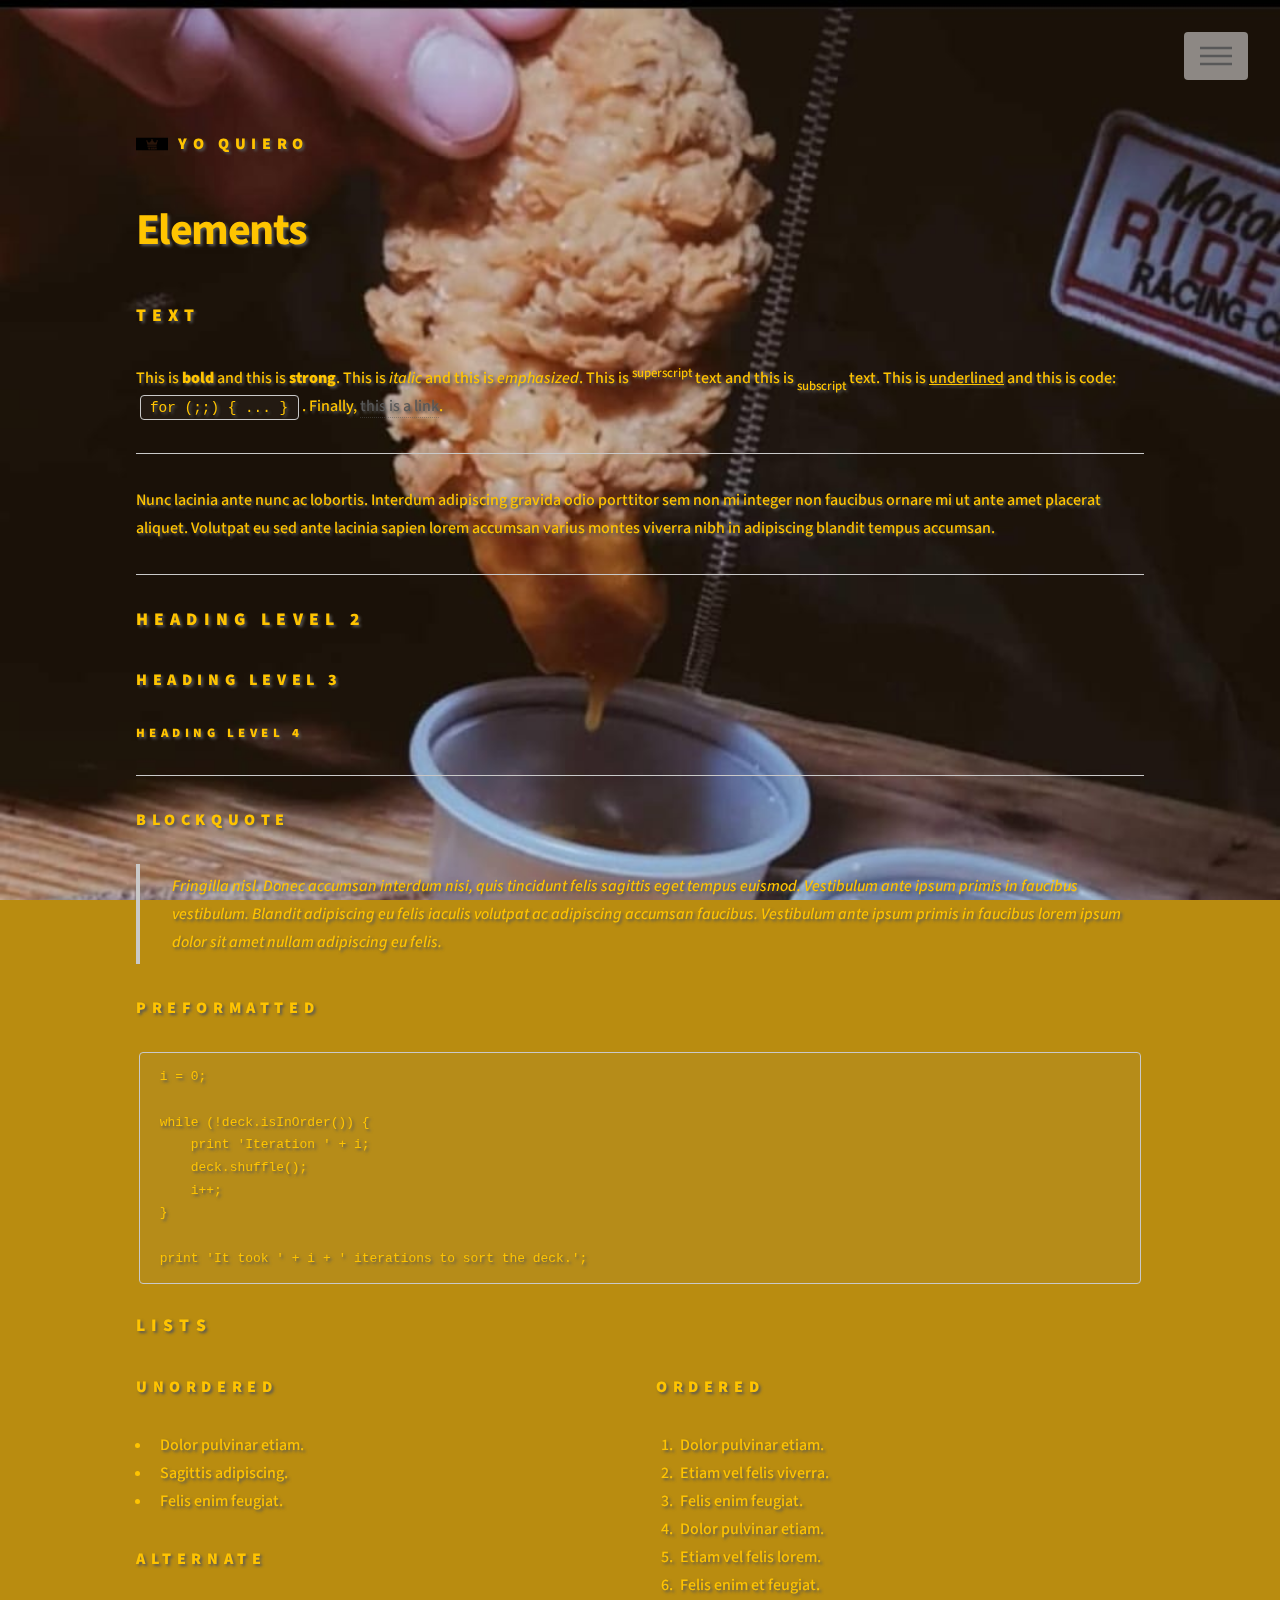
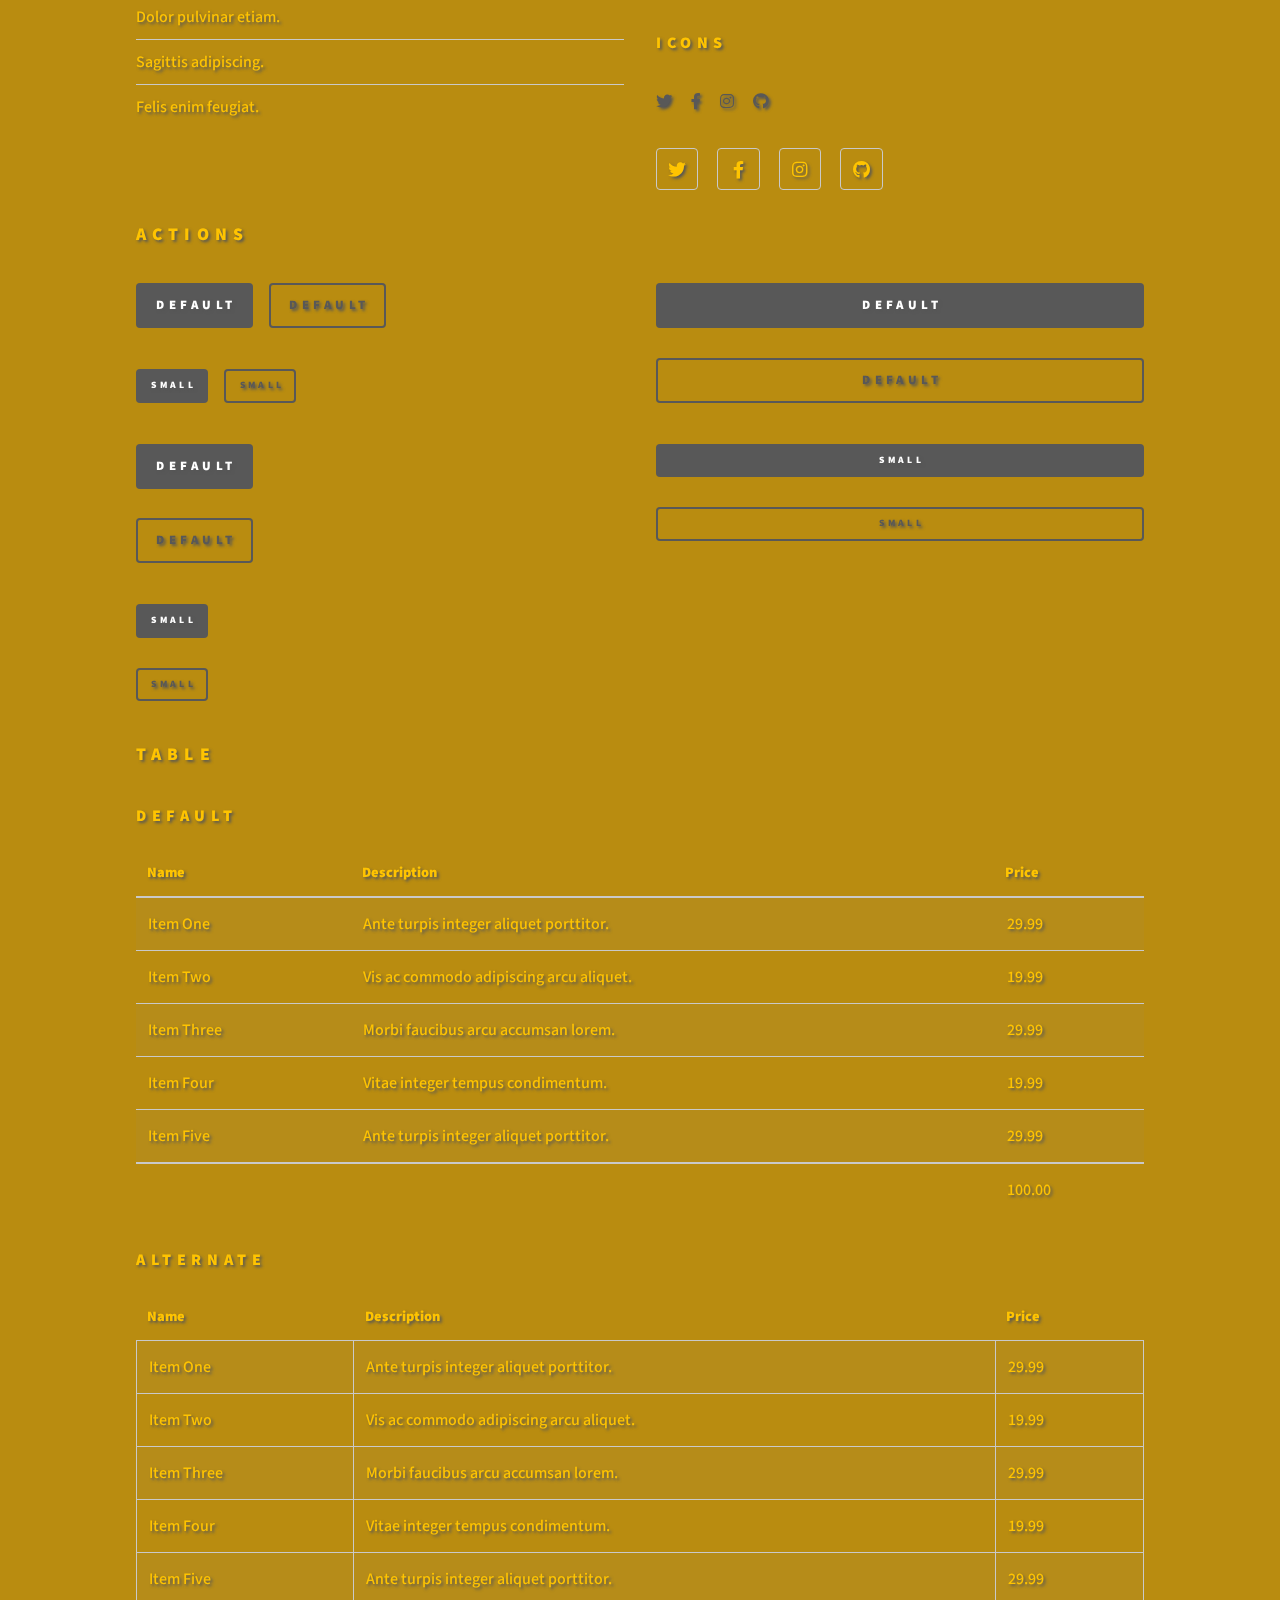
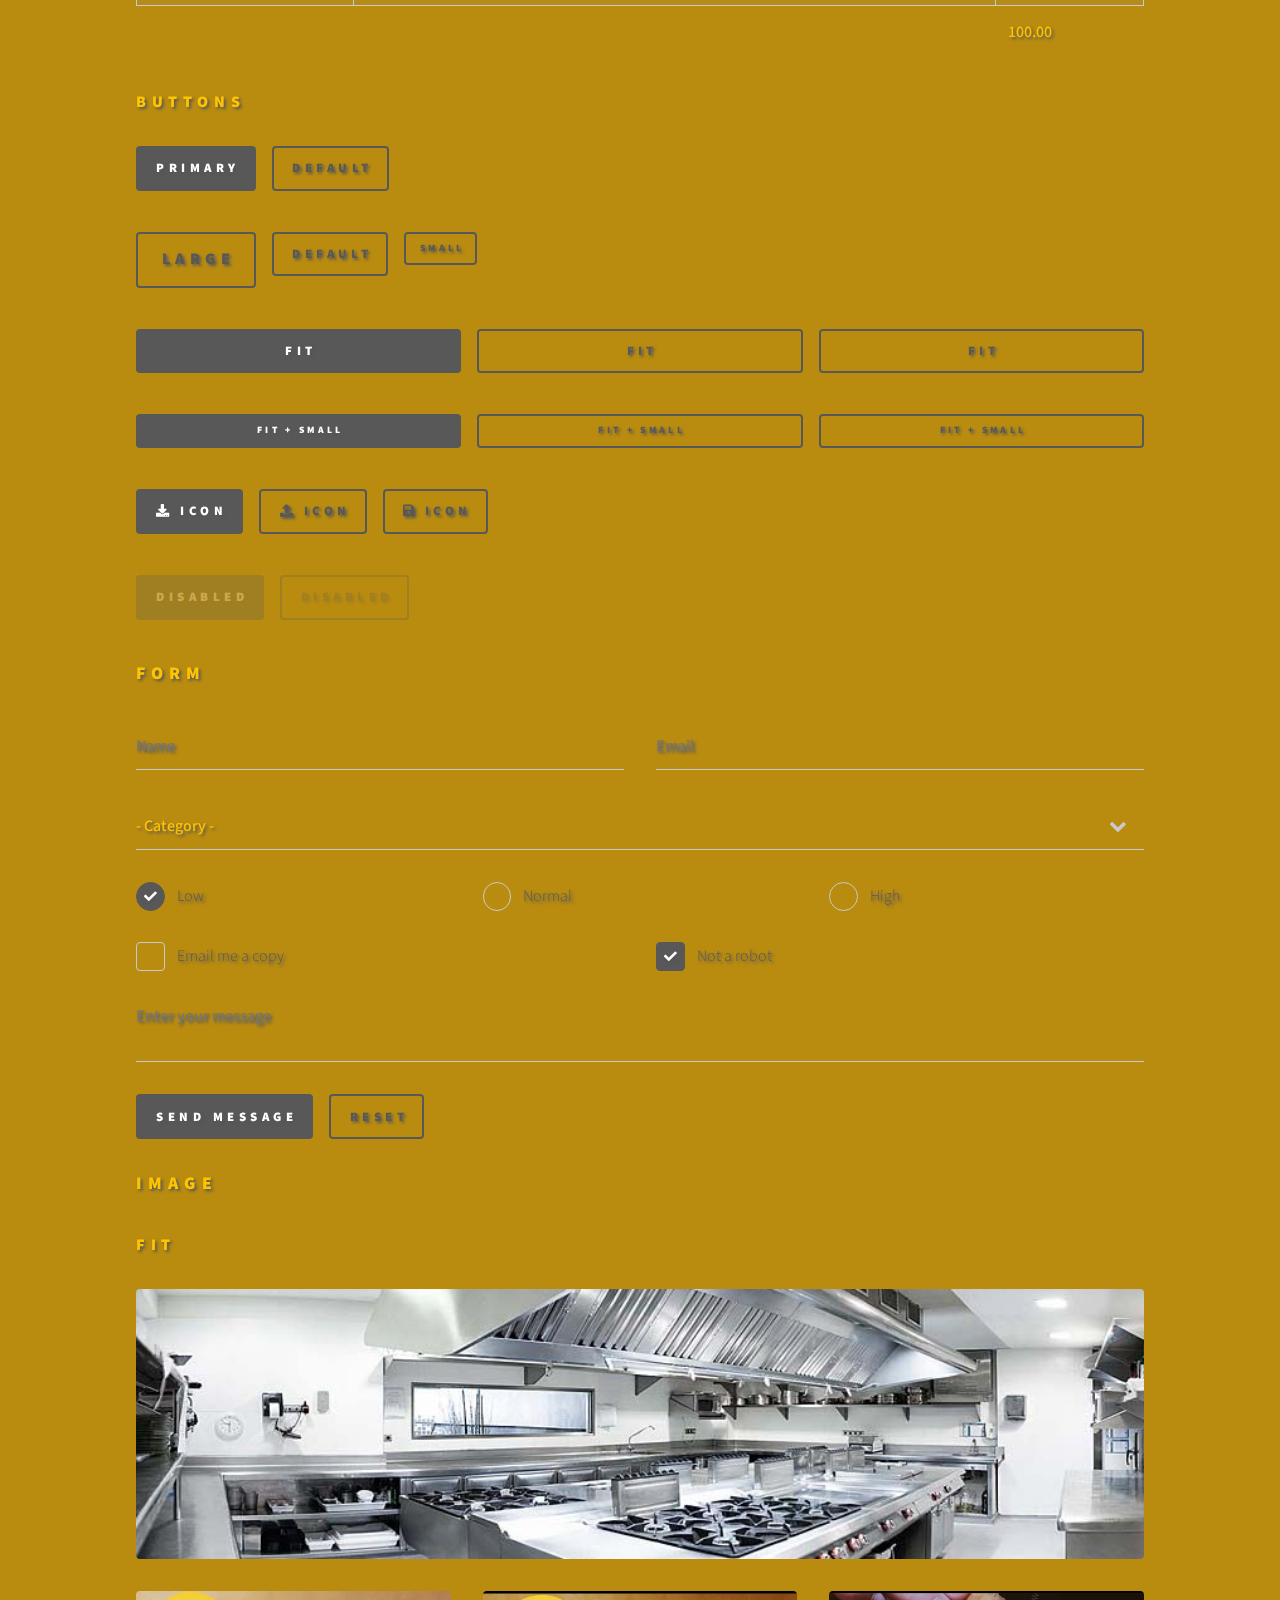
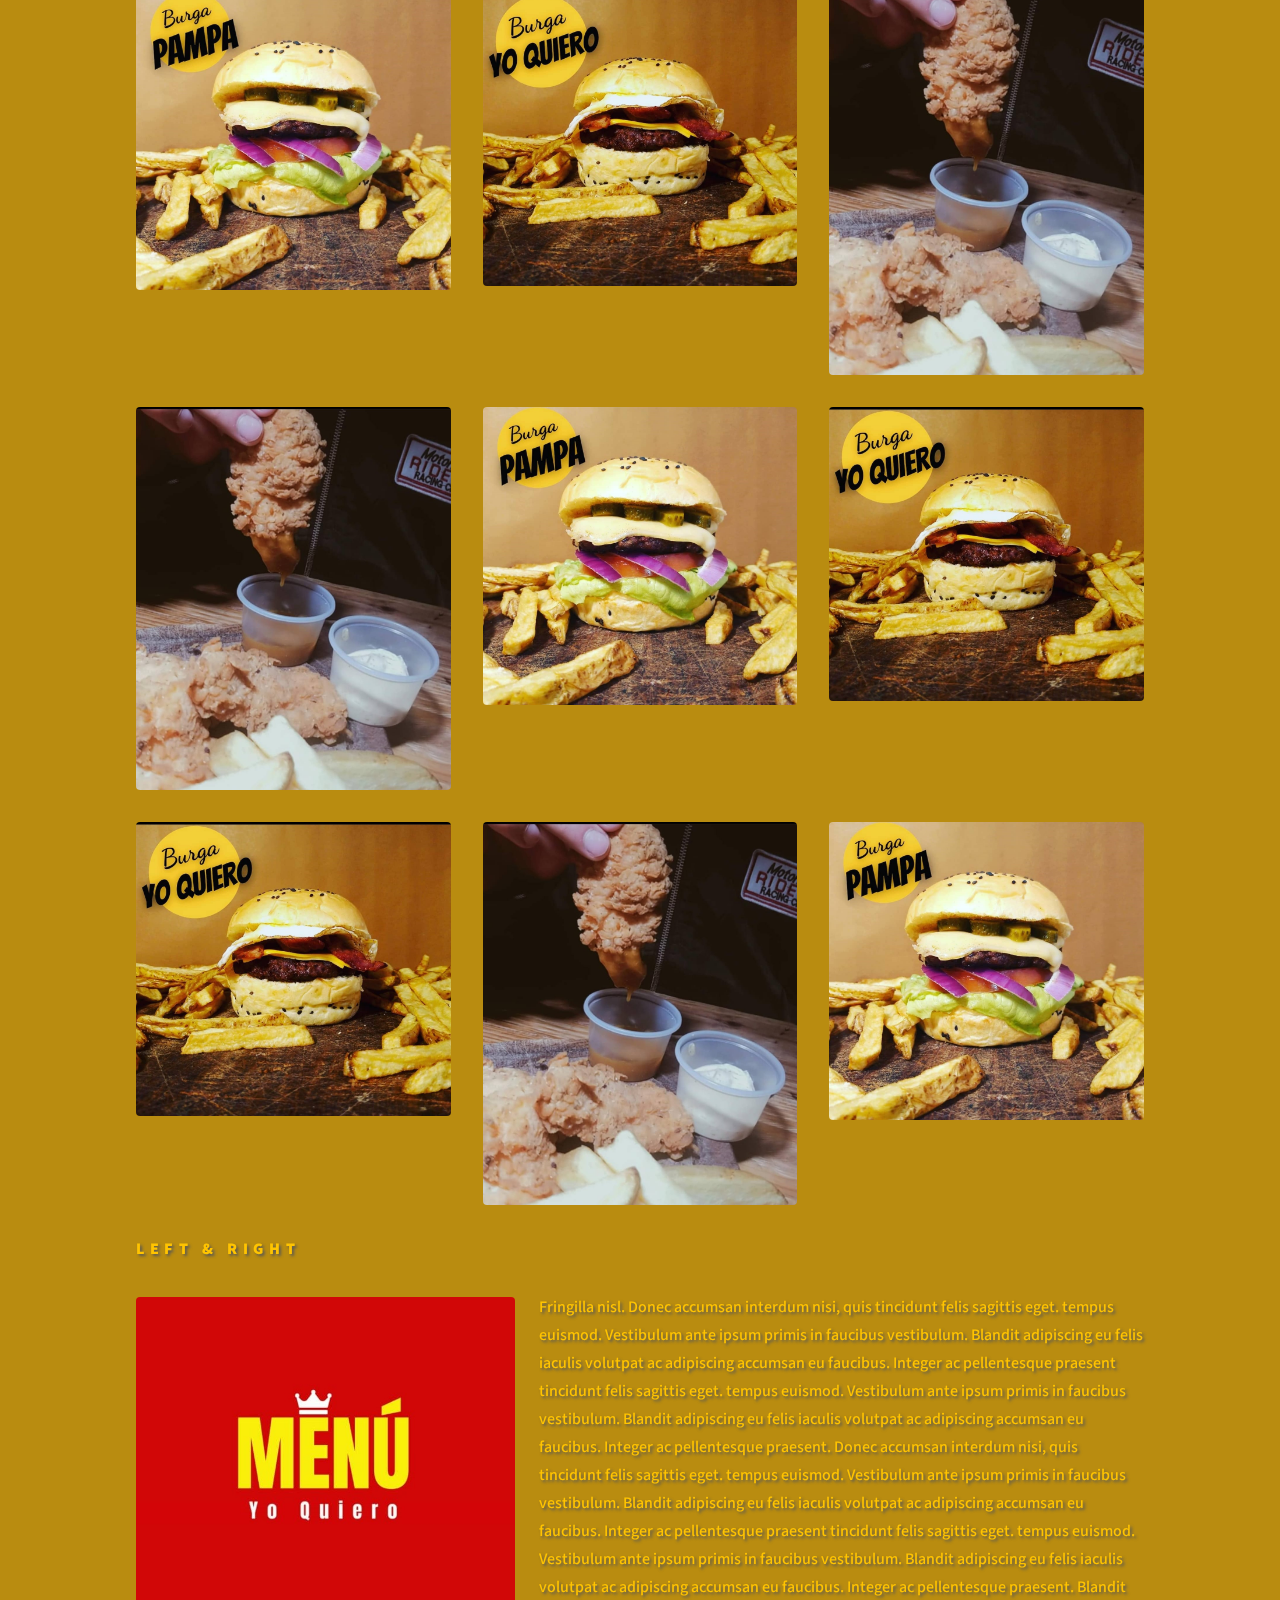
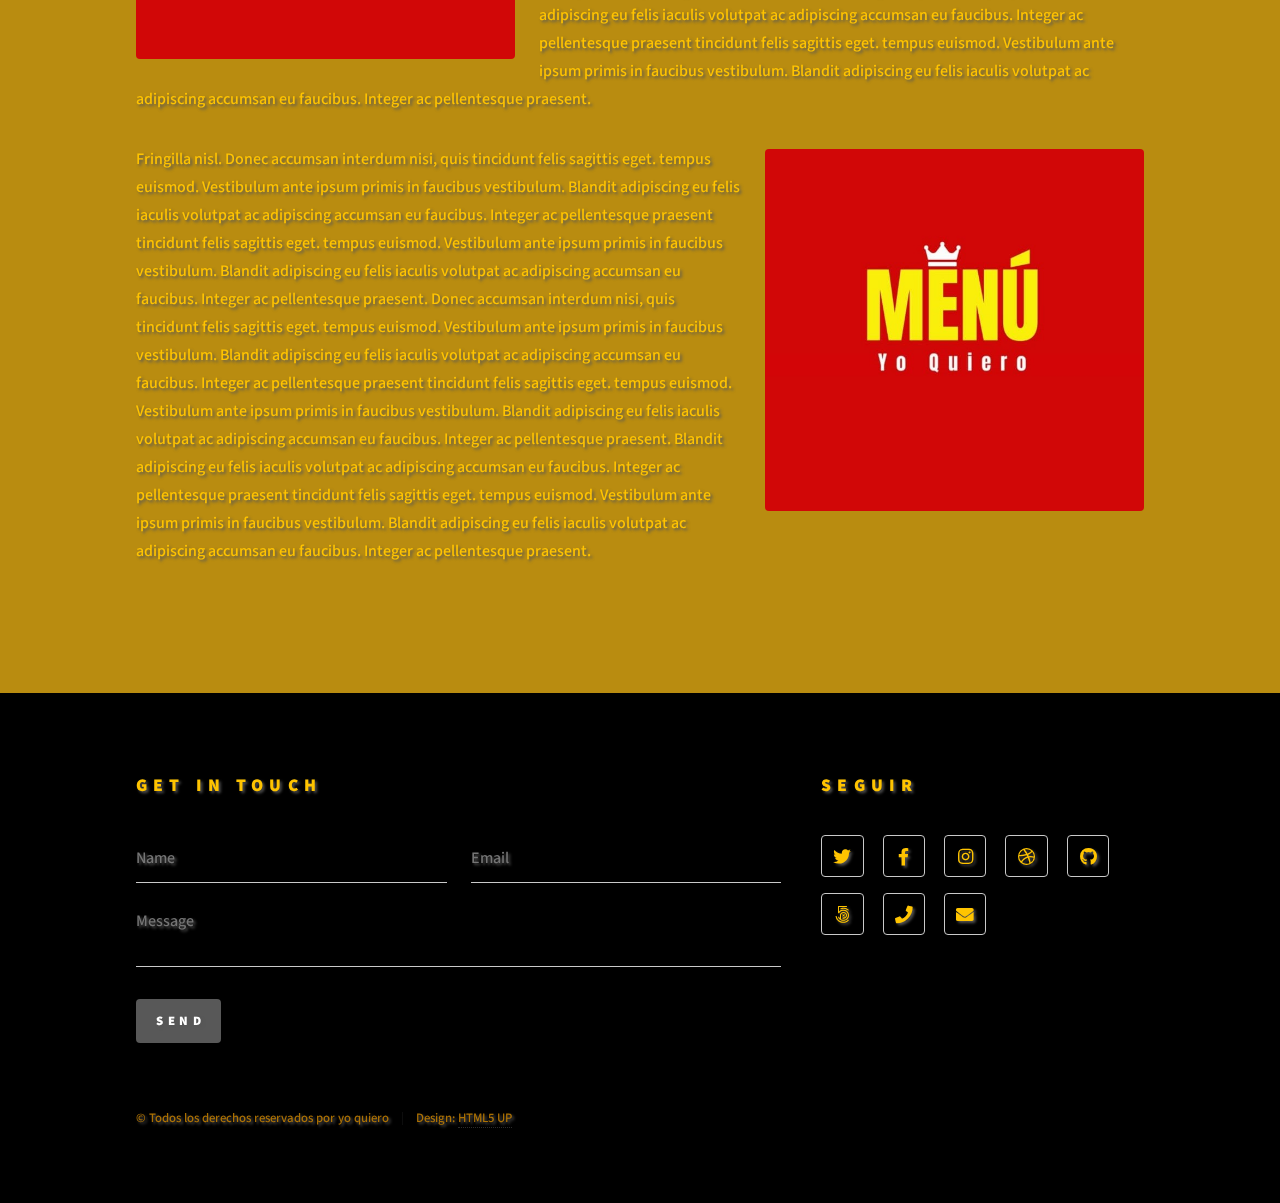
<file: Yo--quiero-master/elements.html>
<!DOCTYPE HTML>
<html>
	<head>
		<title>Yo quiero</title>
		<meta charset="utf-8" />
		<meta name="viewport" content="width=device-width, initial-scale=1, user-scalable=no" />
		<link rel="stylesheet" href="assets/css/main.css" />
		<noscript><link rel="stylesheet" href="assets/css/noscript.css" /></noscript>
	</head>
	<body class="is-preload">
		<!-- Wrapper -->
			<div id="wrapper">

				<!-- Header -->
					<header id="header">
						<div class="inner">

							<!-- Logo -->
								<a href="index.html" class="logo">
									<span class="symbol"><img src="images/logo.svg" alt="" /></span><span class="title">YO QUIERO</span>
								</a>

							<!-- Nav -->
								<nav>
									<ul>
										<li><a href="#menu">Menu</a></li>
									</ul>
								</nav>

						</div>
					</header>

				<!-- Menu -->
					<nav id="menu">
						<h2>Menu</h2>
						<ul>
							<li><a href="index.html">Inico</a></li>
							<li><a href="generic.html">Acerca de yo quiero</a></li>
						</ul>
					</nav>

				<!-- Main -->
					<div id="main">
						<div class="inner">
							<h1>Elements</h1>

							<!-- Text -->
								<section>
									<h2>Text</h2>
									<p>This is <b>bold</b> and this is <strong>strong</strong>. This is <i>italic</i> and this is <em>emphasized</em>.
									This is <sup>superscript</sup> text and this is <sub>subscript</sub> text.
									This is <u>underlined</u> and this is code: <code>for (;;) { ... }</code>. Finally, <a href="#">this is a link</a>.</p>
									<hr />
									<p>Nunc lacinia ante nunc ac lobortis. Interdum adipiscing gravida odio porttitor sem non mi integer non faucibus ornare mi ut ante amet placerat aliquet. Volutpat eu sed ante lacinia sapien lorem accumsan varius montes viverra nibh in adipiscing blandit tempus accumsan.</p>
									<hr />
									<h2>Heading Level 2</h2>
									<h3>Heading Level 3</h3>
									<h4>Heading Level 4</h4>
									<hr />
									<h3>Blockquote</h3>
									<blockquote>Fringilla nisl. Donec accumsan interdum nisi, quis tincidunt felis sagittis eget tempus euismod. Vestibulum ante ipsum primis in faucibus vestibulum. Blandit adipiscing eu felis iaculis volutpat ac adipiscing accumsan faucibus. Vestibulum ante ipsum primis in faucibus lorem ipsum dolor sit amet nullam adipiscing eu felis.</blockquote>
									<h3>Preformatted</h3>
									<pre><code>i = 0;

while (!deck.isInOrder()) {
    print 'Iteration ' + i;
    deck.shuffle();
    i++;
}

print 'It took ' + i + ' iterations to sort the deck.';</code></pre>
								</section>

							<!-- Lists -->
								<section>
									<h2>Lists</h2>
									<div class="row">
										<div class="col-6 col-12-medium">
											<h3>Unordered</h3>
											<ul>
												<li>Dolor pulvinar etiam.</li>
												<li>Sagittis adipiscing.</li>
												<li>Felis enim feugiat.</li>
											</ul>
											<h3>Alternate</h3>
											<ul class="alt">
												<li>Dolor pulvinar etiam.</li>
												<li>Sagittis adipiscing.</li>
												<li>Felis enim feugiat.</li>
											</ul>
										</div>
										<div class="col-6 col-12-medium">
											<h3>Ordered</h3>
											<ol>
												<li>Dolor pulvinar etiam.</li>
												<li>Etiam vel felis viverra.</li>
												<li>Felis enim feugiat.</li>
												<li>Dolor pulvinar etiam.</li>
												<li>Etiam vel felis lorem.</li>
												<li>Felis enim et feugiat.</li>
											</ol>
											<h3>Icons</h3>
											<ul class="icons">
												<li><a href="#" class="icon brands style1 fa-twitter"><span class="label">Twitter</span></a></li>
												<li><a href="#" class="icon brands style1 fa-facebook-f"><span class="label">Facebook</span></a></li>
												<li><a href="#" class="icon brands style1 fa-instagram"><span class="label">Instagram</span></a></li>
												<li><a href="#" class="icon brands style1 fa-github"><span class="label">Github</span></a></li>
											</ul>
											<ul class="icons">
												<li><a href="#" class="icon brands style2 fa-twitter"><span class="label">Twitter</span></a></li>
												<li><a href="#" class="icon brands style2 fa-facebook-f"><span class="label">Facebook</span></a></li>
												<li><a href="#" class="icon brands style2 fa-instagram"><span class="label">Instagram</span></a></li>
												<li><a href="#" class="icon brands style2 fa-github"><span class="label">Github</span></a></li>
											</ul>
										</div>
									</div>
									<h2>Actions</h2>
									<div class="row">
										<div class="col-6 col-12-medium">
											<ul class="actions">
												<li><a href="#" class="button primary">Default</a></li>
												<li><a href="#" class="button">Default</a></li>
											</ul>
											<ul class="actions small">
												<li><a href="#" class="button primary small">Small</a></li>
												<li><a href="#" class="button small">Small</a></li>
											</ul>
											<ul class="actions stacked">
												<li><a href="#" class="button primary">Default</a></li>
												<li><a href="#" class="button">Default</a></li>
											</ul>
											<ul class="actions stacked">
												<li><a href="#" class="button primary small">Small</a></li>
												<li><a href="#" class="button small">Small</a></li>
											</ul>
										</div>
										<div class="col-6 col-12-medium">
											<ul class="actions stacked">
												<li><a href="#" class="button primary fit">Default</a></li>
												<li><a href="#" class="button fit">Default</a></li>
											</ul>
											<ul class="actions stacked">
												<li><a href="#" class="button primary small fit">Small</a></li>
												<li><a href="#" class="button small fit">Small</a></li>
											</ul>
										</div>
									</div>
								</section>

							<!-- Table -->
								<section>
									<h2>Table</h2>
									<h3>Default</h3>
									<div class="table-wrapper">
										<table>
											<thead>
												<tr>
													<th>Name</th>
													<th>Description</th>
													<th>Price</th>
												</tr>
											</thead>
											<tbody>
												<tr>
													<td>Item One</td>
													<td>Ante turpis integer aliquet porttitor.</td>
													<td>29.99</td>
												</tr>
												<tr>
													<td>Item Two</td>
													<td>Vis ac commodo adipiscing arcu aliquet.</td>
													<td>19.99</td>
												</tr>
												<tr>
													<td>Item Three</td>
													<td> Morbi faucibus arcu accumsan lorem.</td>
													<td>29.99</td>
												</tr>
												<tr>
													<td>Item Four</td>
													<td>Vitae integer tempus condimentum.</td>
													<td>19.99</td>
												</tr>
												<tr>
													<td>Item Five</td>
													<td>Ante turpis integer aliquet porttitor.</td>
													<td>29.99</td>
												</tr>
											</tbody>
											<tfoot>
												<tr>
													<td colspan="2"></td>
													<td>100.00</td>
												</tr>
											</tfoot>
										</table>
									</div>

									<h3>Alternate</h3>
									<div class="table-wrapper">
										<table class="alt">
											<thead>
												<tr>
													<th>Name</th>
													<th>Description</th>
													<th>Price</th>
												</tr>
											</thead>
											<tbody>
												<tr>
													<td>Item One</td>
													<td>Ante turpis integer aliquet porttitor.</td>
													<td>29.99</td>
												</tr>
												<tr>
													<td>Item Two</td>
													<td>Vis ac commodo adipiscing arcu aliquet.</td>
													<td>19.99</td>
												</tr>
												<tr>
													<td>Item Three</td>
													<td> Morbi faucibus arcu accumsan lorem.</td>
													<td>29.99</td>
												</tr>
												<tr>
													<td>Item Four</td>
													<td>Vitae integer tempus condimentum.</td>
													<td>19.99</td>
												</tr>
												<tr>
													<td>Item Five</td>
													<td>Ante turpis integer aliquet porttitor.</td>
													<td>29.99</td>
												</tr>
											</tbody>
											<tfoot>
												<tr>
													<td colspan="2"></td>
													<td>100.00</td>
												</tr>
											</tfoot>
										</table>
									</div>
								</section>

							<!-- Buttons -->
								<section>
									<h3>Buttons</h3>
									<ul class="actions">
										<li><a href="#" class="button primary">Primary</a></li>
										<li><a href="#" class="button">Default</a></li>
									</ul>
									<ul class="actions">
										<li><a href="#" class="button large">Large</a></li>
										<li><a href="#" class="button">Default</a></li>
										<li><a href="#" class="button small">Small</a></li>
									</ul>
									<ul class="actions fit">
										<li><a href="#" class="button primary fit">Fit</a></li>
										<li><a href="#" class="button fit">Fit</a></li>
										<li><a href="#" class="button fit">Fit</a></li>
									</ul>
									<ul class="actions fit small">
										<li><a href="#" class="button primary fit small">Fit + Small</a></li>
										<li><a href="#" class="button fit small">Fit + Small</a></li>
										<li><a href="#" class="button fit small">Fit + Small</a></li>
									</ul>
									<ul class="actions">
										<li><a href="#" class="button primary icon solid fa-download">Icon</a></li>
										<li><a href="#" class="button icon solid fa-upload">Icon</a></li>
										<li><a href="#" class="button icon solid fa-save">Icon</a></li>
									</ul>
									<ul class="actions">
										<li><span class="button primary disabled">Disabled</span></li>
										<li><span class="button disabled">Disabled</span></li>
									</ul>
								</section>

							<!-- Form -->
								<section>
									<h2>Form</h2>
									<form method="post" action="#">
										<div class="row gtr-uniform">
											<div class="col-6 col-12-xsmall">
												<input type="text" name="demo-name" id="demo-name" value="" placeholder="Name" />
											</div>
											<div class="col-6 col-12-xsmall">
												<input type="email" name="demo-email" id="demo-email" value="" placeholder="Email" />
											</div>
											<div class="col-12">
												<select name="demo-category" id="demo-category">
													<option value="">- Category -</option>
													<option value="1">Manufacturing</option>
													<option value="1">Shipping</option>
													<option value="1">Administration</option>
													<option value="1">Human Resources</option>
												</select>
											</div>
											<div class="col-4 col-12-small">
												<input type="radio" id="demo-priority-low" name="demo-priority" checked>
												<label for="demo-priority-low">Low</label>
											</div>
											<div class="col-4 col-12-small">
												<input type="radio" id="demo-priority-normal" name="demo-priority">
												<label for="demo-priority-normal">Normal</label>
											</div>
											<div class="col-4 col-12-small">
												<input type="radio" id="demo-priority-high" name="demo-priority">
												<label for="demo-priority-high">High</label>
											</div>
											<div class="col-6 col-12-small">
												<input type="checkbox" id="demo-copy" name="demo-copy">
												<label for="demo-copy">Email me a copy</label>
											</div>
											<div class="col-6 col-12-small">
												<input type="checkbox" id="demo-human" name="demo-human" checked>
												<label for="demo-human">Not a robot</label>
											</div>
											<div class="col-12">
												<textarea name="demo-message" id="demo-message" placeholder="Enter your message" rows="6"></textarea>
											</div>
											<div class="col-12">
												<ul class="actions">
													<li><input type="submit" value="Send Message" class="primary" /></li>
													<li><input type="reset" value="Reset" /></li>
												</ul>
											</div>
										</div>
									</form>
								</section>

							<!-- Image -->
								<section>
									<h2>Image</h2>
									<h3>Fit</h3>
									<div class="box alt">
										<div class="row gtr-uniform">
											<div class="col-12"><span class="image fit"><img src="images/pic13.jpg" alt="" /></span></div>
											<div class="col-4"><span class="image fit"><img src="images/pic01.jpg" alt="" /></span></div>
											<div class="col-4"><span class="image fit"><img src="images/pic02.jpg" alt="" /></span></div>
											<div class="col-4"><span class="image fit"><img src="images/pic03.jpg" alt="" /></span></div>
											<div class="col-4"><span class="image fit"><img src="images/pic03.jpg" alt="" /></span></div>
											<div class="col-4"><span class="image fit"><img src="images/pic01.jpg" alt="" /></span></div>
											<div class="col-4"><span class="image fit"><img src="images/pic02.jpg" alt="" /></span></div>
											<div class="col-4"><span class="image fit"><img src="images/pic02.jpg" alt="" /></span></div>
											<div class="col-4"><span class="image fit"><img src="images/pic03.jpg" alt="" /></span></div>
											<div class="col-4"><span class="image fit"><img src="images/pic01.jpg" alt="" /></span></div>
										</div>
									</div>
									<h3>Left &amp; Right</h3>
									<p><span class="image left"><img src="images/pic14.jpg" alt="" /></span>Fringilla nisl. Donec accumsan interdum nisi, quis tincidunt felis sagittis eget. tempus euismod. Vestibulum ante ipsum primis in faucibus vestibulum. Blandit adipiscing eu felis iaculis volutpat ac adipiscing accumsan eu faucibus. Integer ac pellentesque praesent tincidunt felis sagittis eget. tempus euismod. Vestibulum ante ipsum primis in faucibus vestibulum. Blandit adipiscing eu felis iaculis volutpat ac adipiscing accumsan eu faucibus. Integer ac pellentesque praesent. Donec accumsan interdum nisi, quis tincidunt felis sagittis eget. tempus euismod. Vestibulum ante ipsum primis in faucibus vestibulum. Blandit adipiscing eu felis iaculis volutpat ac adipiscing accumsan eu faucibus. Integer ac pellentesque praesent tincidunt felis sagittis eget. tempus euismod. Vestibulum ante ipsum primis in faucibus vestibulum. Blandit adipiscing eu felis iaculis volutpat ac adipiscing accumsan eu faucibus. Integer ac pellentesque praesent. Blandit adipiscing eu felis iaculis volutpat ac adipiscing accumsan eu faucibus. Integer ac pellentesque praesent tincidunt felis sagittis eget. tempus euismod. Vestibulum ante ipsum primis in faucibus vestibulum. Blandit adipiscing eu felis iaculis volutpat ac adipiscing accumsan eu faucibus. Integer ac pellentesque praesent.</p>
									<p><span class="image right"><img src="images/pic15.jpg" alt="" /></span>Fringilla nisl. Donec accumsan interdum nisi, quis tincidunt felis sagittis eget. tempus euismod. Vestibulum ante ipsum primis in faucibus vestibulum. Blandit adipiscing eu felis iaculis volutpat ac adipiscing accumsan eu faucibus. Integer ac pellentesque praesent tincidunt felis sagittis eget. tempus euismod. Vestibulum ante ipsum primis in faucibus vestibulum. Blandit adipiscing eu felis iaculis volutpat ac adipiscing accumsan eu faucibus. Integer ac pellentesque praesent. Donec accumsan interdum nisi, quis tincidunt felis sagittis eget. tempus euismod. Vestibulum ante ipsum primis in faucibus vestibulum. Blandit adipiscing eu felis iaculis volutpat ac adipiscing accumsan eu faucibus. Integer ac pellentesque praesent tincidunt felis sagittis eget. tempus euismod. Vestibulum ante ipsum primis in faucibus vestibulum. Blandit adipiscing eu felis iaculis volutpat ac adipiscing accumsan eu faucibus. Integer ac pellentesque praesent. Blandit adipiscing eu felis iaculis volutpat ac adipiscing accumsan eu faucibus. Integer ac pellentesque praesent tincidunt felis sagittis eget. tempus euismod. Vestibulum ante ipsum primis in faucibus vestibulum. Blandit adipiscing eu felis iaculis volutpat ac adipiscing accumsan eu faucibus. Integer ac pellentesque praesent.</p>
								</section>

						</div>
					</div>

				<!-- Footer -->
					<footer id="footer">
						<div class="inner">
							<section>
								<h2>Get in touch</h2>
								<form method="post" action="#">
									<div class="fields">
										<div class="field half">
											<input type="text" name="name" id="name" placeholder="Name" />
										</div>
										<div class="field half">
											<input type="email" name="email" id="email" placeholder="Email" />
										</div>
										<div class="field">
											<textarea name="message" id="message" placeholder="Message"></textarea>
										</div>
									</div>
									<ul class="actions">
										<li><input type="submit" value="Send" class="primary" /></li>
									</ul>
								</form>
							</section>
							<section>
								<h2>Seguir</h2>
								<ul class="icons">
									<li><a href="#" class="icon brands style2 fa-twitter"><span class="label">Twitter</span></a></li>
									<li><a href="#" class="icon brands style2 fa-facebook-f"><span class="label">Facebook</span></a></li>
									<li><a href="#" class="icon brands style2 fa-instagram"><span class="label">Instagram</span></a></li>
									<li><a href="#" class="icon brands style2 fa-dribbble"><span class="label">Dribbble</span></a></li>
									<li><a href="#" class="icon brands style2 fa-github"><span class="label">GitHub</span></a></li>
									<li><a href="#" class="icon brands style2 fa-500px"><span class="label">500px</span></a></li>
									<li><a href="#" class="icon solid style2 fa-phone"><span class="label">Phone</span></a></li>
									<li><a href="#" class="icon solid style2 fa-envelope"><span class="label">Email</span></a></li>
								</ul>
							</section>
							<ul class="copyright">
								<li>&copy; Todos los derechos reservados por yo quiero</li><li>Design: <a href="http://html5up.net">HTML5 UP</a></li>
							</ul>
						</div>
					</footer>

			</div>

		<!-- Scripts -->
			<script src="assets/js/jquery.min.js"></script>
			<script src="assets/js/browser.min.js"></script>
			<script src="assets/js/breakpoints.min.js"></script>
			<script src="assets/js/util.js"></script>
			<script src="assets/js/main.js"></script>

	</body>
</html>
</file>
<file: Yo--quiero-master/assets/css/noscript.css>
/*
	Phantom by HTML5 UP
	html5up.net | @ajlkn
	Free for personal and commercial use under the CCA 3.0 license (html5up.net/license)
*/

/* Tiles */

	body.is-preload .tiles article {
		-moz-transform: none;
		-webkit-transform: none;
		-ms-transform: none;
		transform: none;
		opacity: 1;
	}
</file>
<file: Yo--quiero-master/assets/css/main.css>
@import url(fontawesome-all.min.css);
@import url("https://fonts.googleapis.com/css?family=Source+Sans+Pro:300,700,900");



html, body, div, span, applet, object,
iframe, h1, h2, h3, h4, h5, h6, p, blockquote,
pre, a, abbr, acronym, address, big, cite,
code, del, dfn, em, img, ins, kbd, q, s, samp,
small, strike, strong, sub, sup, tt, var, b,
u, i, center, dl, dt, dd, ol, ul, li, fieldset,
form, label, legend, table, caption, tbody,
tfoot, thead, tr, th, td, article, aside,
canvas, details, embed, figure, figcaption,
footer, header, hgroup, menu, nav, output, ruby,
section, summary, time, mark, audio, video {
	margin: 0;
	padding: 0;
	border: 0;
	font-size: 100%;
	font: inherit;
	vertical-align: baseline;}

article, aside, details, figcaption, figure,
footer, header, hgroup, menu, nav, section {
	display: block;}

body {
	margin: 0;
	padding: 0;
	background: url(../images/bg.jpg)no-repeat center top;
}


body::before {
	content: "";
	position: fixed;
	background: #fff9f9 url("../css/bg.jpg") top right no-repeat;
	background-size: cover;
	left: 0;
	right: 0;
	top: 0;
	height: 100vh;
	z-index: -1;
  }

ol, ul {
	list-style: none;
}

blockquote, q {
	quotes: none;
}

	blockquote:before, blockquote:after, q:before, q:after {
		content: '';
		content: none;
	}

table {
	border-collapse: collapse;
	border-spacing: 0;
}

body {
	-webkit-text-size-adjust: none;
}

mark {
	background-color: transparent;
	color: inherit;
}

input::-moz-focus-inner {
	border: 0;
	padding: 0;
}

input, select, textarea {
	-moz-appearance: none;
	-webkit-appearance: none;
	-ms-appearance: none;
	appearance: none;
}

/* Basic */

	@-ms-viewport {
		width: device-width;
	}

	body {
		-ms-overflow-style: scrollbar;
	}

	@media screen and (max-width: 480px) {

		html, body {
			min-width: 320px;
		}

	}

	html {
		box-sizing: border-box;
	}

	*, *:before, *:after {
		box-sizing: inherit;
	}

	body {
			margin: 0;
			padding: 0;
			background: rgb(185, 140, 16);
			background-size: cover;
			font-family: sans-serif;
			height: 100vh;
	}


		body.is-preload *, body.is-preload *:before, body.is-preload *:after {
			-moz-animation: none !important;
			-webkit-animation: none !important;
			-ms-animation: none !important;
			animation: none !important;
			-moz-transition: none !important;
			-webkit-transition: none !important;
			-ms-transition: none !important;
			transition: none !important;
		}

/* Type */



	body, input, select, textarea {
		color: #ffc400;
		font-family: "Source Sans Pro", Cambria, Cochin, Georgia, Times, 'Times New Roman', serif, sans-serif;
		font-size: 16pt;
		font-weight: 500;
		line-height: 1.75;
		text-shadow: rgb(85, 85, 85) 2px 2px 3px;
		
	}

		@media screen and (max-width: 1680px) {

			body, input, select, textarea {
				font-size: 14pt; 
			}

		}

		@media screen and (max-width: 1280px) {

			body, input, select, textarea {
				font-size: 12pt;
			}

		}

		.textoddd {
			font: bold 40px/1 arial;
			text-transform: uppercase;
			text-align: center;
			font-size: 3.2vw;
			color: #da880c;
			text-shadow: 0  2px  0   #5e5b51,
						 0  4px  0   #575654,
						 0  6px  0   #3a3a3a, 
						 0  8px  0   rgb(39, 29, 10), 
						 0 10px  0   #202020,
						 0 12px  0   #111110,
						3px 8px 15px rgba(0,0,0,0.1),
						3px 8px  5px rgba(0,0,0,0.3);
						
		  }



	a {
		-moz-transition: border-bottom-color 0.2s ease, color 0.2s ease;
		-webkit-transition: border-bottom-color 0.2s ease, color 0.2s ease;
		-ms-transition: border-bottom-color 0.2s ease, color 0.2s ease;
		transition: border-bottom-color 0.2s ease, color 0.2s ease;
		text-decoration: none;
		color: #585858;
		border-bottom: dotted 1px rgba(88, 88, 88, 0.5);
	}

		a:hover {
			border-bottom-color: transparent;
			color: #e49a11 !important;
		}

	strong, b {
		font-weight: 900;
	}

	em, i {
		font-style: italic;
	}

	p {
		margin: 0 0 2em 0;
	}

	h1 {
		font-size: 2.75em;
		font-weight: 700;
		line-height: 1.3;
		margin: 0 0 1em 0;
		letter-spacing: -0.035em;
	}

		h1 a {
			color: inherit;
		}

		@media screen and (max-width: 736px) {

			h1 {
				font-size: 2em;
				margin: 0 0 1em 0;
			}

		}

		@media screen and (max-width: 360px) {

			h1 {
				font-size: 1.75em;
			}

		}

	h2, h3, h4, h5, h6 {
		font-weight: 900;
		line-height: 1.5;
		margin: 0 0 2em 0;
		text-transform: uppercase;
		letter-spacing: 0.35em;
	}

		h2 a, h3 a, h4 a, h5 a, h6 a {
			color: inherit;
		}

	h2 {
		font-size: 1.1em;
	}

	h3 {
		font-size: 1em;
	}

	h4 {
		font-size: 0.8em;
	}

	h5 {
		font-size: 0.8em;
	}

	h6 {
		font-size: 0.8em;
	}

	@media screen and (max-width: 980px) {

		h1 br, h2 br, h3 br, h4 br, h5 br, h6 br {
			display: none;
		}

	}

	
	@media screen and (max-width: 736px) {

		h2 {
			font-size: 1em;
		}

		h3 {
			font-size: 0.8em;
		}

	}

	sub {
		font-size: 0.8em;
		position: relative;
		top: 0.5em;
	}

	sup {
		font-size: 0.8em;
		position: relative;
		top: -0.5em;
	}

	blockquote {
		border-left: solid 4px #c9c9c9;
		font-style: italic;
		margin: 0 0 2em 0;
		padding: 0.5em 0 0.5em 2em;
	}

	code {
		background: rgba(144, 144, 144, 0.075);
		border-radius: 4px;
		border: solid 1px #c9c9c9;
		font-family: "Courier New", monospace;
		font-size: 0.9em;
		margin: 0 0.25em;
		padding: 0.25em 0.65em;
	}

	pre {
		-webkit-overflow-scrolling: touch;
		font-family: "Courier New", monospace;
		font-size: 0.9em;
		margin: 0 0 2em 0;
	}

		pre code {
			display: block;
			line-height: 1.75;
			padding: 1em 1.5em;
			overflow-x: auto;
		}

	hr {
		border: 0;
		border-bottom: solid 1px #c9c9c9;
		margin: 2em 0;
	}

		hr.major {
			margin: 3em 0;
		}

	.align-left {
		text-align: left;
	}

	.align-center {
		text-align: center;
	}

	.align-right {
		text-align: right;
	}

/* Row */

	.row {
		display: flex;
		flex-wrap: wrap;
		box-sizing: border-box;
		align-items: stretch;
	}

		.row > * {
			box-sizing: border-box;
		}

		.row.gtr-uniform > * > :last-child {
			margin-bottom: 0;
		}

		.row.aln-left {
			justify-content: flex-start;
		}

		.row.aln-center {
			justify-content: center;
		}

		.row.aln-right {
			justify-content: flex-end;
		}

		.row.aln-top {
			align-items: flex-start;
		}

		.row.aln-middle {
			align-items: center;
		}

		.row.aln-bottom {
			align-items: flex-end;
		}

		.row > .imp {
			order: -1;
		}

		.row > .col-1 {
			width: 8.33333%;
		}

		.row > .off-1 {
			margin-left: 8.33333%;
		}

		.row > .col-2 {
			width: 16.66667%;
		}

		.row > .off-2 {
			margin-left: 16.66667%;
		}

		.row > .col-3 {
			width: 25%;
		}

		.row > .off-3 {
			margin-left: 25%;
		}

		.row > .col-4 {
			width: 33.33333%;
		}

		.row > .off-4 {
			margin-left: 33.33333%;
		}

		.row > .col-5 {
			width: 41.66667%;
		}

		.row > .off-5 {
			margin-left: 41.66667%;
		}

		.row > .col-6 {
			width: 50%;
		}

		.row > .off-6 {
			margin-left: 50%;
		}

		.row > .col-7 {
			width: 58.33333%;
		}

		.row > .off-7 {
			margin-left: 58.33333%;
		}

		.row > .col-8 {
			width: 66.66667%;
		}

		.row > .off-8 {
			margin-left: 66.66667%;
		}

		.row > .col-9 {
			width: 75%;
		}

		.row > .off-9 {
			margin-left: 75%;
		}

		.row > .col-10 {
			width: 83.33333%;
		}

		.row > .off-10 {
			margin-left: 83.33333%;
		}

		.row > .col-11 {
			width: 91.66667%;
		}

		.row > .off-11 {
			margin-left: 91.66667%;
		}

		.row > .col-12 {
			width: 100%;
		}

		.row > .off-12 {
			margin-left: 100%;
		}

		.row.gtr-0 {
			margin-top: 0;
			margin-left: 0em;
		}

			.row.gtr-0 > * {
				padding: 0 0 0 0em;
			}

			.row.gtr-0.gtr-uniform {
				margin-top: 0em;
			}

				.row.gtr-0.gtr-uniform > * {
					padding-top: 0em;
				}

		.row.gtr-25 {
			margin-top: 0;
			margin-left: -0.5em;
		}

			.row.gtr-25 > * {
				padding: 0 0 0 0.5em;
			}

			.row.gtr-25.gtr-uniform {
				margin-top: -0.5em;
			}

				.row.gtr-25.gtr-uniform > * {
					padding-top: 0.5em;
				}

		.row.gtr-50 {
			margin-top: 0;
			margin-left: -1em;
		}

			.row.gtr-50 > * {
				padding: 0 0 0 1em;
			}

			.row.gtr-50.gtr-uniform {
				margin-top: -1em;
			}

				.row.gtr-50.gtr-uniform > * {
					padding-top: 1em;
				}

		.row {
			margin-top: 0;
			margin-left: -2em;
		}

			.row > * {
				padding: 0 0 0 2em;
			}

			.row.gtr-uniform {
				margin-top: -2em;
			}

				.row.gtr-uniform > * {
					padding-top: 2em;
				}

		.row.gtr-150 {
			margin-top: 0;
			margin-left: -3em;
		}

			.row.gtr-150 > * {
				padding: 0 0 0 3em;
			}

			.row.gtr-150.gtr-uniform {
				margin-top: -3em;
			}

				.row.gtr-150.gtr-uniform > * {
					padding-top: 3em;
				}

		.row.gtr-200 {
			margin-top: 0;
			margin-left: -4em;
		}

			.row.gtr-200 > * {
				padding: 0 0 0 4em;
			}

			.row.gtr-200.gtr-uniform {
				margin-top: -4em;
			}

				.row.gtr-200.gtr-uniform > * {
					padding-top: 4em;
				}

		@media screen and (max-width: 1680px) {

			.row {
				display: flex;
				flex-wrap: wrap;
				box-sizing: border-box;
				align-items: stretch;
			}

				.row > * {
					box-sizing: border-box;
				}

				.row.gtr-uniform > * > :last-child {
					margin-bottom: 0;
				}

				.row.aln-left {
					justify-content: flex-start;
				}

				.row.aln-center {
					justify-content: center;
				}

				.row.aln-right {
					justify-content: flex-end;
				}

				.row.aln-top {
					align-items: flex-start;
				}

				.row.aln-middle {
					align-items: center;
				}

				.row.aln-bottom {
					align-items: flex-end;
				}

				.row > .imp-xlarge {
					order: -1;
				}

				.row > .col-1-xlarge {
					width: 8.33333%;
				}

				.row > .off-1-xlarge {
					margin-left: 8.33333%;
				}

				.row > .col-2-xlarge {
					width: 16.66667%;
				}

				.row > .off-2-xlarge {
					margin-left: 16.66667%;
				}

				.row > .col-3-xlarge {
					width: 25%;
				}

				.row > .off-3-xlarge {
					margin-left: 25%;
				}

				.row > .col-4-xlarge {
					width: 33.33333%;
				}

				.row > .off-4-xlarge {
					margin-left: 33.33333%;
				}

				.row > .col-5-xlarge {
					width: 41.66667%;
				}

				.row > .off-5-xlarge {
					margin-left: 41.66667%;
				}

				.row > .col-6-xlarge {
					width: 50%;
				}

				.row > .off-6-xlarge {
					margin-left: 50%;
				}

				.row > .col-7-xlarge {
					width: 58.33333%;
				}

				.row > .off-7-xlarge {
					margin-left: 58.33333%;
				}

				.row > .col-8-xlarge {
					width: 66.66667%;
				}

				.row > .off-8-xlarge {
					margin-left: 66.66667%;
				}

				.row > .col-9-xlarge {
					width: 75%;
				}

				.row > .off-9-xlarge {
					margin-left: 75%;
				}

				.row > .col-10-xlarge {
					width: 83.33333%;
				}

				.row > .off-10-xlarge {
					margin-left: 83.33333%;
				}

				.row > .col-11-xlarge {
					width: 91.66667%;
				}

				.row > .off-11-xlarge {
					margin-left: 91.66667%;
				}

				.row > .col-12-xlarge {
					width: 100%;
				}

				.row > .off-12-xlarge {
					margin-left: 100%;
				}

				.row.gtr-0 {
					margin-top: 0;
					margin-left: 0em;
				}

					.row.gtr-0 > * {
						padding: 0 0 0 0em;
					}

					.row.gtr-0.gtr-uniform {
						margin-top: 0em;
					}

						.row.gtr-0.gtr-uniform > * {
							padding-top: 0em;
						}

				.row.gtr-25 {
					margin-top: 0;
					margin-left: -0.5em;
				}

					.row.gtr-25 > * {
						padding: 0 0 0 0.5em;
					}

					.row.gtr-25.gtr-uniform {
						margin-top: -0.5em;
					}

						.row.gtr-25.gtr-uniform > * {
							padding-top: 0.5em;
						}

				.row.gtr-50 {
					margin-top: 0;
					margin-left: -1em;
				}

					.row.gtr-50 > * {
						padding: 0 0 0 1em;
					}

					.row.gtr-50.gtr-uniform {
						margin-top: -1em;
					}

						.row.gtr-50.gtr-uniform > * {
							padding-top: 1em;
						}

				.row {
					margin-top: 0;
					margin-left: -2em;
				}

					.row > * {
						padding: 0 0 0 2em;
					}

					.row.gtr-uniform {
						margin-top: -2em;
					}

						.row.gtr-uniform > * {
							padding-top: 2em;
						}

				.row.gtr-150 {
					margin-top: 0;
					margin-left: -3em;
				}

					.row.gtr-150 > * {
						padding: 0 0 0 3em;
					}

					.row.gtr-150.gtr-uniform {
						margin-top: -3em;
					}

						.row.gtr-150.gtr-uniform > * {
							padding-top: 3em;
						}

				.row.gtr-200 {
					margin-top: 0;
					margin-left: -4em;
				}

					.row.gtr-200 > * {
						padding: 0 0 0 4em;
					}

					.row.gtr-200.gtr-uniform {
						margin-top: -4em;
					}

						.row.gtr-200.gtr-uniform > * {
							padding-top: 4em;
						}

		}

		@media screen and (max-width: 1280px) {

			.row {
				display: flex;
				flex-wrap: wrap;
				box-sizing: border-box;
				align-items: stretch;
			}

				.row > * {
					box-sizing: border-box;
				}

				.row.gtr-uniform > * > :last-child {
					margin-bottom: 0;
				}

				.row.aln-left {
					justify-content: flex-start;
				}

				.row.aln-center {
					justify-content: center;
				}

				.row.aln-right {
					justify-content: flex-end;
				}

				.row.aln-top {
					align-items: flex-start;
				}

				.row.aln-middle {
					align-items: center;
				}

				.row.aln-bottom {
					align-items: flex-end;
				}

				.row > .imp-large {
					order: -1;
				}

				.row > .col-1-large {
					width: 8.33333%;
				}

				.row > .off-1-large {
					margin-left: 8.33333%;
				}

				.row > .col-2-large {
					width: 16.66667%;
				}

				.row > .off-2-large {
					margin-left: 16.66667%;
				}

				.row > .col-3-large {
					width: 25%;
				}

				.row > .off-3-large {
					margin-left: 25%;
				}

				.row > .col-4-large {
					width: 33.33333%;
				}

				.row > .off-4-large {
					margin-left: 33.33333%;
				}

				.row > .col-5-large {
					width: 41.66667%;
				}

				.row > .off-5-large {
					margin-left: 41.66667%;
				}

				.row > .col-6-large {
					width: 50%;
				}

				.row > .off-6-large {
					margin-left: 50%;
				}

				.row > .col-7-large {
					width: 58.33333%;
				}

				.row > .off-7-large {
					margin-left: 58.33333%;
				}

				.row > .col-8-large {
					width: 66.66667%;
				}

				.row > .off-8-large {
					margin-left: 66.66667%;
				}

				.row > .col-9-large {
					width: 75%;
				}

				.row > .off-9-large {
					margin-left: 75%;
				}

				.row > .col-10-large {
					width: 83.33333%;
				}

				.row > .off-10-large {
					margin-left: 83.33333%;
				}

				.row > .col-11-large {
					width: 91.66667%;
				}

				.row > .off-11-large {
					margin-left: 91.66667%;
				}

				.row > .col-12-large {
					width: 100%;
				}

				.row > .off-12-large {
					margin-left: 100%;
				}

				.row.gtr-0 {
					margin-top: 0;
					margin-left: 0em;
				}

					.row.gtr-0 > * {
						padding: 0 0 0 0em;
					}

					.row.gtr-0.gtr-uniform {
						margin-top: 0em;
					}

						.row.gtr-0.gtr-uniform > * {
							padding-top: 0em;
						}

				.row.gtr-25 {
					margin-top: 0;
					margin-left: -0.5em;
				}

					.row.gtr-25 > * {
						padding: 0 0 0 0.5em;
					}

					.row.gtr-25.gtr-uniform {
						margin-top: -0.5em;
					}

						.row.gtr-25.gtr-uniform > * {
							padding-top: 0.5em;
						}

				.row.gtr-50 {
					margin-top: 0;
					margin-left: -1em;
				}

					.row.gtr-50 > * {
						padding: 0 0 0 1em;
					}

					.row.gtr-50.gtr-uniform {
						margin-top: -1em;
					}

						.row.gtr-50.gtr-uniform > * {
							padding-top: 1em;
						}

				.row {
					margin-top: 0;
					margin-left: -2em;
				}

					.row > * {
						padding: 0 0 0 2em;
					}

					.row.gtr-uniform {
						margin-top: -2em;
					}

						.row.gtr-uniform > * {
							padding-top: 2em;
						}

				.row.gtr-150 {
					margin-top: 0;
					margin-left: -3em;
				}

					.row.gtr-150 > * {
						padding: 0 0 0 3em;
					}

					.row.gtr-150.gtr-uniform {
						margin-top: -3em;
					}

						.row.gtr-150.gtr-uniform > * {
							padding-top: 3em;
						}

				.row.gtr-200 {
					margin-top: 0;
					margin-left: -4em;
				}

					.row.gtr-200 > * {
						padding: 0 0 0 4em;
					}

					.row.gtr-200.gtr-uniform {
						margin-top: -4em;
					}

						.row.gtr-200.gtr-uniform > * {
							padding-top: 4em;
						}

		}

		@media screen and (max-width: 980px) {

			.row {
				display: flex;
				flex-wrap: wrap;
				box-sizing: border-box;
				align-items: stretch;
			}

				.row > * {
					box-sizing: border-box;
				}

				.row.gtr-uniform > * > :last-child {
					margin-bottom: 0;
				}

				.row.aln-left {
					justify-content: flex-start;
				}

				.row.aln-center {
					justify-content: center;
				}

				.row.aln-right {
					justify-content: flex-end;
				}

				.row.aln-top {
					align-items: flex-start;
				}

				.row.aln-middle {
					align-items: center;
				}

				.row.aln-bottom {
					align-items: flex-end;
				}

				.row > .imp-medium {
					order: -1;
				}

				.row > .col-1-medium {
					width: 8.33333%;
				}

				.row > .off-1-medium {
					margin-left: 8.33333%;
				}

				.row > .col-2-medium {
					width: 16.66667%;
				}

				.row > .off-2-medium {
					margin-left: 16.66667%;
				}

				.row > .col-3-medium {
					width: 25%;
				}

				.row > .off-3-medium {
					margin-left: 25%;
				}

				.row > .col-4-medium {
					width: 33.33333%;
				}

				.row > .off-4-medium {
					margin-left: 33.33333%;
				}

				.row > .col-5-medium {
					width: 41.66667%;
				}

				.row > .off-5-medium {
					margin-left: 41.66667%;
				}

				.row > .col-6-medium {
					width: 50%;
				}

				.row > .off-6-medium {
					margin-left: 50%;
				}

				.row > .col-7-medium {
					width: 58.33333%;
				}

				.row > .off-7-medium {
					margin-left: 58.33333%;
				}

				.row > .col-8-medium {
					width: 66.66667%;
				}

				.row > .off-8-medium {
					margin-left: 66.66667%;
				}

				.row > .col-9-medium {
					width: 75%;
				}

				.row > .off-9-medium {
					margin-left: 75%;
				}

				.row > .col-10-medium {
					width: 83.33333%;
				}

				.row > .off-10-medium {
					margin-left: 83.33333%;
				}

				.row > .col-11-medium {
					width: 91.66667%;
				}

				.row > .off-11-medium {
					margin-left: 91.66667%;
				}

				.row > .col-12-medium {
					width: 100%;
				}

				.row > .off-12-medium {
					margin-left: 100%;
				}

				.row.gtr-0 {
					margin-top: 0;
					margin-left: 0em;
				}

					.row.gtr-0 > * {
						padding: 0 0 0 0em;
					}

					.row.gtr-0.gtr-uniform {
						margin-top: 0em;
					}

						.row.gtr-0.gtr-uniform > * {
							padding-top: 0em;
						}

				.row.gtr-25 {
					margin-top: 0;
					margin-left: -0.375em;
				}

					.row.gtr-25 > * {
						padding: 0 0 0 0.375em;
					}

					.row.gtr-25.gtr-uniform {
						margin-top: -0.375em;
					}

						.row.gtr-25.gtr-uniform > * {
							padding-top: 0.375em;
						}

				.row.gtr-50 {
					margin-top: 0;
					margin-left: -0.75em;
				}

					.row.gtr-50 > * {
						padding: 0 0 0 0.75em;
					}

					.row.gtr-50.gtr-uniform {
						margin-top: -0.75em;
					}

						.row.gtr-50.gtr-uniform > * {
							padding-top: 0.75em;
						}

				.row {
					margin-top: 0;
					margin-left: -1.5em;
				}

					.row > * {
						padding: 0 0 0 1.5em;
					}

					.row.gtr-uniform {
						margin-top: -1.5em;
					}

						.row.gtr-uniform > * {
							padding-top: 1.5em;
						}

				.row.gtr-150 {
					margin-top: 0;
					margin-left: -2.25em;
				}

					.row.gtr-150 > * {
						padding: 0 0 0 2.25em;
					}

					.row.gtr-150.gtr-uniform {
						margin-top: -2.25em;
					}

						.row.gtr-150.gtr-uniform > * {
							padding-top: 2.25em;
						}

				.row.gtr-200 {
					margin-top: 0;
					margin-left: -3em;
				}

					.row.gtr-200 > * {
						padding: 0 0 0 3em;
					}

					.row.gtr-200.gtr-uniform {
						margin-top: -3em;
					}

						.row.gtr-200.gtr-uniform > * {
							padding-top: 3em;
						}

		}

		@media screen and (max-width: 736px) {

			.row {
				display: flex;
				flex-wrap: wrap;
				box-sizing: border-box;
				align-items: stretch;
			}

				.row > * {
					box-sizing: border-box;
				}

				.row.gtr-uniform > * > :last-child {
					margin-bottom: 0;
				}

				.row.aln-left {
					justify-content: flex-start;
				}

				.row.aln-center {
					justify-content: center;
				}

				.row.aln-right {
					justify-content: flex-end;
				}

				.row.aln-top {
					align-items: flex-start;
				}

				.row.aln-middle {
					align-items: center;
				}

				.row.aln-bottom {
					align-items: flex-end;
				}

				.row > .imp-small {
					order: -1;
				}

				.row > .col-1-small {
					width: 8.33333%;
				}

				.row > .off-1-small {
					margin-left: 8.33333%;
				}

				.row > .col-2-small {
					width: 16.66667%;
				}

				.row > .off-2-small {
					margin-left: 16.66667%;
				}

				.row > .col-3-small {
					width: 25%;
				}

				.row > .off-3-small {
					margin-left: 25%;
				}

				.row > .col-4-small {
					width: 33.33333%;
				}

				.row > .off-4-small {
					margin-left: 33.33333%;
				}

				.row > .col-5-small {
					width: 41.66667%;
				}

				.row > .off-5-small {
					margin-left: 41.66667%;
				}

				.row > .col-6-small {
					width: 50%;
				}

				.row > .off-6-small {
					margin-left: 50%;
				}

				.row > .col-7-small {
					width: 58.33333%;
				}

				.row > .off-7-small {
					margin-left: 58.33333%;
				}

				.row > .col-8-small {
					width: 66.66667%;
				}

				.row > .off-8-small {
					margin-left: 66.66667%;
				}

				.row > .col-9-small {
					width: 75%;
				}

				.row > .off-9-small {
					margin-left: 75%;
				}

				.row > .col-10-small {
					width: 83.33333%;
				}

				.row > .off-10-small {
					margin-left: 83.33333%;
				}

				.row > .col-11-small {
					width: 91.66667%;
				}

				.row > .off-11-small {
					margin-left: 91.66667%;
				}

				.row > .col-12-small {
					width: 100%;
				}

				.row > .off-12-small {
					margin-left: 100%;
				}

				.row.gtr-0 {
					margin-top: 0;
					margin-left: 0em;
				}

					.row.gtr-0 > * {
						padding: 0 0 0 0em;
					}

					.row.gtr-0.gtr-uniform {
						margin-top: 0em;
					}

						.row.gtr-0.gtr-uniform > * {
							padding-top: 0em;
						}

				.row.gtr-25 {
					margin-top: 0;
					margin-left: -0.25em;
				}

					.row.gtr-25 > * {
						padding: 0 0 0 0.25em;
					}

					.row.gtr-25.gtr-uniform {
						margin-top: -0.25em;
					}

						.row.gtr-25.gtr-uniform > * {
							padding-top: 0.25em;
						}

				.row.gtr-50 {
					margin-top: 0;
					margin-left: -0.5em;
				}

					.row.gtr-50 > * {
						padding: 0 0 0 0.5em;
					}

					.row.gtr-50.gtr-uniform {
						margin-top: -0.5em;
					}

						.row.gtr-50.gtr-uniform > * {
							padding-top: 0.5em;
						}

				.row {
					margin-top: 0;
					margin-left: -1em;
				}

					.row > * {
						padding: 0 0 0 1em;
					}

					.row.gtr-uniform {
						margin-top: -1em;
					}

						.row.gtr-uniform > * {
							padding-top: 1em;
						}

				.row.gtr-150 {
					margin-top: 0;
					margin-left: -1.5em;
				}

					.row.gtr-150 > * {
						padding: 0 0 0 1.5em;
					}

					.row.gtr-150.gtr-uniform {
						margin-top: -1.5em;
					}

						.row.gtr-150.gtr-uniform > * {
							padding-top: 1.5em;
						}

				.row.gtr-200 {
					margin-top: 0;
					margin-left: -2em;
				}

					.row.gtr-200 > * {
						padding: 0 0 0 2em;
					}

					.row.gtr-200.gtr-uniform {
						margin-top: -2em;
					}

						.row.gtr-200.gtr-uniform > * {
							padding-top: 2em;
						}

		}

		@media screen and (max-width: 480px) {

			.row {
				display: flex;
				flex-wrap: wrap;
				box-sizing: border-box;
				align-items: stretch;
			}

				.row > * {
					box-sizing: border-box;
				}

				.row.gtr-uniform > * > :last-child {
					margin-bottom: 0;
				}

				.row.aln-left {
					justify-content: flex-start;
				}

				.row.aln-center {
					justify-content: center;
				}

				.row.aln-right {
					justify-content: flex-end;
				}

				.row.aln-top {
					align-items: flex-start;
				}

				.row.aln-middle {
					align-items: center;
				}

				.row.aln-bottom {
					align-items: flex-end;
				}

				.row > .imp-xsmall {
					order: -1;
				}

				.row > .col-1-xsmall {
					width: 8.33333%;
				}

				.row > .off-1-xsmall {
					margin-left: 8.33333%;
				}

				.row > .col-2-xsmall {
					width: 16.66667%;
				}

				.row > .off-2-xsmall {
					margin-left: 16.66667%;
				}

				.row > .col-3-xsmall {
					width: 25%;
				}

				.row > .off-3-xsmall {
					margin-left: 25%;
				}

				.row > .col-4-xsmall {
					width: 33.33333%;
				}

				.row > .off-4-xsmall {
					margin-left: 33.33333%;
				}

				.row > .col-5-xsmall {
					width: 41.66667%;
				}

				.row > .off-5-xsmall {
					margin-left: 41.66667%;
				}

				.row > .col-6-xsmall {
					width: 50%;
				}

				.row > .off-6-xsmall {
					margin-left: 50%;
				}

				.row > .col-7-xsmall {
					width: 58.33333%;
				}

				.row > .off-7-xsmall {
					margin-left: 58.33333%;
				}

				.row > .col-8-xsmall {
					width: 66.66667%;
				}

				.row > .off-8-xsmall {
					margin-left: 66.66667%;
				}

				.row > .col-9-xsmall {
					width: 75%;
				}

				.row > .off-9-xsmall {
					margin-left: 75%;
				}

				.row > .col-10-xsmall {
					width: 83.33333%;
				}

				.row > .off-10-xsmall {
					margin-left: 83.33333%;
				}

				.row > .col-11-xsmall {
					width: 91.66667%;
				}

				.row > .off-11-xsmall {
					margin-left: 91.66667%;
				}

				.row > .col-12-xsmall {
					width: 100%;
				}

				.row > .off-12-xsmall {
					margin-left: 100%;
				}

				.row.gtr-0 {
					margin-top: 0;
					margin-left: 0em;
				}

					.row.gtr-0 > * {
						padding: 0 0 0 0em;
					}

					.row.gtr-0.gtr-uniform {
						margin-top: 0em;
					}

						.row.gtr-0.gtr-uniform > * {
							padding-top: 0em;
						}

				.row.gtr-25 {
					margin-top: 0;
					margin-left: -0.25em;
				}

					.row.gtr-25 > * {
						padding: 0 0 0 0.25em;
					}

					.row.gtr-25.gtr-uniform {
						margin-top: -0.25em;
					}

						.row.gtr-25.gtr-uniform > * {
							padding-top: 0.25em;
						}

				.row.gtr-50 {
					margin-top: 0;
					margin-left: -0.5em;
				}

					.row.gtr-50 > * {
						padding: 0 0 0 0.5em;
					}

					.row.gtr-50.gtr-uniform {
						margin-top: -0.5em;
					}

						.row.gtr-50.gtr-uniform > * {
							padding-top: 0.5em;
						}

				.row {
					margin-top: 0;
					margin-left: -1em;
				}

					.row > * {
						padding: 0 0 0 1em;
					}

					.row.gtr-uniform {
						margin-top: -1em;
					}

						.row.gtr-uniform > * {
							padding-top: 1em;
						}

				.row.gtr-150 {
					margin-top: 0;
					margin-left: -1.5em;
				}

					.row.gtr-150 > * {
						padding: 0 0 0 1.5em;
					}

					.row.gtr-150.gtr-uniform {
						margin-top: -1.5em;
					}

						.row.gtr-150.gtr-uniform > * {
							padding-top: 1.5em;
						}

				.row.gtr-200 {
					margin-top: 0;
					margin-left: -2em;
				}

					.row.gtr-200 > * {
						padding: 0 0 0 2em;
					}

					.row.gtr-200.gtr-uniform {
						margin-top: -2em;
					}

						.row.gtr-200.gtr-uniform > * {
							padding-top: 2em;
						}

		}

/* Section/Article */

	section.special, article.special {
		text-align: center;
	}

	header p {
		margin-top: -1em;
	}

	@media screen and (max-width: 736px) {

		header p {
			margin-top: 0;
		}

	}

/* Icon */

	.icon {
		text-decoration: none;
		border-bottom: none;
		position: relative;
	}

		.icon:before {
			-moz-osx-font-smoothing: grayscale;
			-webkit-font-smoothing: antialiased;
			display: inline-block;
			font-style: normal;
			font-variant: normal;
			text-rendering: auto;
			line-height: 1;
			text-transform: none !important;
			font-family: 'Font Awesome 5 Free';
			font-weight: 400;
		}

		.icon > .label {
			display: none;
		}

		.icon:before {
			line-height: inherit;
		}

		.icon.solid:before {
			font-weight: 900;
		}

		.icon.brands:before {
			font-family: 'Font Awesome 5 Brands';
		}

		.icon.style2 {
			-moz-transition: background-color 0.2s ease-in-out, color 0.2s ease-in-out, border-color 0.2s ease-in-out;
			-webkit-transition: background-color 0.2s ease-in-out, color 0.2s ease-in-out, border-color 0.2s ease-in-out;
			-ms-transition: background-color 0.2s ease-in-out, color 0.2s ease-in-out, border-color 0.2s ease-in-out;
			transition: background-color 0.2s ease-in-out, color 0.2s ease-in-out, border-color 0.2s ease-in-out;
			background-color: transparent;
			border: solid 1px #c9c9c9;
			border-radius: 4px;
			width: 2.65em;
			height: 2.65em;
			display: inline-block;
			text-align: center;
			line-height: 2.65em;
			color: inherit;
		}

			.icon.style2:before {
				font-size: 1.1em;
			}

			.icon.style2:hover {
				color: #ff9f43;
				border-color: #f2849e;
			}

			.icon.style2:active {
				background-color: rgba(242, 132, 158, 0.1);
			}

/* List */

	ol {
		list-style: decimal;
		margin: 0 0 2em 0;
		padding-left: 1.25em;
	}

		ol li {
			padding-left: 0.25em;
		}

	ul {
		list-style: disc;
		margin: 0 0 2em 0;
		padding-left: 1em;
	}

		ul li {
			padding-left: 0.5em;
		}

		ul.alt {
			list-style: none;
			padding-left: 0;
		}

			ul.alt li {
				border-top: solid 1px #c9c9c9;
				padding: 0.5em 0;
			}

				ul.alt li:first-child {
					border-top: 0;
					padding-top: 0;
				}

	dl {
		margin: 0 0 2em 0;
	}

		dl dt {
			display: block;
			font-weight: 900;
			margin: 0 0 1em 0;
		}

		dl dd {
			margin-left: 2em;
		}

/* Actions */

	ul.actions {
		display: -moz-flex;
		display: -webkit-flex;
		display: -ms-flex;
		display: flex;
		cursor: default;
		list-style: none;
		margin-left: -1em;
		padding-left: 0;
	}

		ul.actions li {
			padding: 0 0 0 1em;
			vertical-align: middle;
		}

		ul.actions.special {
			-moz-justify-content: center;
			-webkit-justify-content: center;
			-ms-justify-content: center;
			justify-content: center;
			width: 100%;
			margin-left: 0;
		}

			ul.actions.special li:first-child {
				padding-left: 0;
			}

		ul.actions.stacked {
			-moz-flex-direction: column;
			-webkit-flex-direction: column;
			-ms-flex-direction: column;
			flex-direction: column;
			margin-left: 0;
		}

			ul.actions.stacked li {
				padding: 1.3em 0 0 0;
			}

				ul.actions.stacked li:first-child {
					padding-top: 0;
				}

		ul.actions.fit {
			width: calc(100% + 1em);
		}

			ul.actions.fit li {
				-moz-flex-grow: 1;
				-webkit-flex-grow: 1;
				-ms-flex-grow: 1;
				flex-grow: 1;
				-moz-flex-shrink: 1;
				-webkit-flex-shrink: 1;
				-ms-flex-shrink: 1;
				flex-shrink: 1;
				width: 100%;
			}

				ul.actions.fit li > * {
					width: 100%;
				}

			ul.actions.fit.stacked {
				width: 100%;
			}

		@media screen and (max-width: 480px) {

			ul.actions:not(.fixed) {
				-moz-flex-direction: column;
				-webkit-flex-direction: column;
				-ms-flex-direction: column;
				flex-direction: column;
				margin-left: 0;
				width: 100% !important;
			}

				ul.actions:not(.fixed) li {
					-moz-flex-grow: 1;
					-webkit-flex-grow: 1;
					-ms-flex-grow: 1;
					flex-grow: 1;
					-moz-flex-shrink: 1;
					-webkit-flex-shrink: 1;
					-ms-flex-shrink: 1;
					flex-shrink: 1;
					padding: 1em 0 0 0;
					text-align: center;
					width: 100%;
				}

					ul.actions:not(.fixed) li > * {
						width: 100%;
					}

					ul.actions:not(.fixed) li:first-child {
						padding-top: 0;
					}

					ul.actions:not(.fixed) li input[type="submit"],
					ul.actions:not(.fixed) li input[type="reset"],
					ul.actions:not(.fixed) li input[type="button"],
					ul.actions:not(.fixed) li button,
					ul.actions:not(.fixed) li .button {
						width: 100%;
					}

						ul.actions:not(.fixed) li input[type="submit"].icon:before,
						ul.actions:not(.fixed) li input[type="reset"].icon:before,
						ul.actions:not(.fixed) li input[type="button"].icon:before,
						ul.actions:not(.fixed) li button.icon:before,
						ul.actions:not(.fixed) li .button.icon:before {
							margin-left: -0.5rem;
						}

		}

/* Icons */

	ul.icons {
		cursor: default;
		list-style: none;
		padding-left: 0;
		margin: -1em 0 2em -1em;
	}

		ul.icons li {
			display: inline-block;
			padding: 1em 0 0 1em;
		}

/* Form */

	form {
		margin: 0 0 2em 0;
		overflow-x: hidden;
	}

		form > :last-child {
			margin-bottom: 0;
		}

		form > .fields {
			display: -moz-flex;
			display: -webkit-flex;
			display: -ms-flex;
			display: flex;
			-moz-flex-wrap: wrap;
			-webkit-flex-wrap: wrap;
			-ms-flex-wrap: wrap;
			flex-wrap: wrap;
			width: calc(100% + 3em);
			margin: -1.5em 0 2em -1.5em;
		}

			form > .fields > .field {
				-moz-flex-grow: 0;
				-webkit-flex-grow: 0;
				-ms-flex-grow: 0;
				flex-grow: 0;
				-moz-flex-shrink: 0;
				-webkit-flex-shrink: 0;
				-ms-flex-shrink: 0;
				flex-shrink: 0;
				padding: 1.5em 0 0 1.5em;
				width: calc(100% - 1.5em);
			}

				form > .fields > .field.half {
					width: calc(50% - 0.75em);
				}

				form > .fields > .field.third {
					width: calc(100%/3 - 0.5em);
				}

				form > .fields > .field.quarter {
					width: calc(25% - 0.375em);
				}

		@media screen and (max-width: 480px) {

			form > .fields {
				width: calc(100% + 3em);
				margin: -1.5em 0 2em -1.5em;
			}

				form > .fields > .field {
					padding: 1.5em 0 0 1.5em;
					width: calc(100% - 1.5em);
				}

					form > .fields > .field.half {
						width: calc(100% - 1.5em);
					}

					form > .fields > .field.third {
						width: calc(100% - 1.5em);
					}

					form > .fields > .field.quarter {
						width: calc(100% - 1.5em);
					}

		}

	label {
		display: block;
		font-size: 0.9em;
		font-weight: 900;
		margin: 0 0 1em 0;
	}

	input[type="text"],
	input[type="password"],
	input[type="email"],
	input[type="tel"],
	select,
	textarea {
		-moz-appearance: none;
		-webkit-appearance: none;
		-ms-appearance: none;
		appearance: none;
		background-color: transparent;
		border: none;
		border-radius: 0;
		border-bottom: solid 1px #c9c9c9;
		color: inherit;
		display: block;
		outline: 0;
		padding: 0;
		text-decoration: none;
		width: 100%;
	}

		input[type="text"]:invalid,
		input[type="password"]:invalid,
		input[type="email"]:invalid,
		input[type="tel"]:invalid,
		select:invalid,
		textarea:invalid {
			box-shadow: none;
		}

		input[type="text"]:focus,
		input[type="password"]:focus,
		input[type="email"]:focus,
		input[type="tel"]:focus,
		select:focus,
		textarea:focus {
			border-bottom-color: #f2849e;
			box-shadow: inset 0 -1px 0 0 #f2849e;
		}

	select {
		background-image: url("data:image/svg+xml;charset=utf8,%3Csvg xmlns='http://www.w3.org/2000/svg' width='40' height='40' preserveAspectRatio='none' viewBox='0 0 40 40'%3E%3Cpath d='M9.4,12.3l10.4,10.4l10.4-10.4c0.2-0.2,0.5-0.4,0.9-0.4c0.3,0,0.6,0.1,0.9,0.4l3.3,3.3c0.2,0.2,0.4,0.5,0.4,0.9 c0,0.4-0.1,0.6-0.4,0.9L20.7,31.9c-0.2,0.2-0.5,0.4-0.9,0.4c-0.3,0-0.6-0.1-0.9-0.4L4.3,17.3c-0.2-0.2-0.4-0.5-0.4-0.9 c0-0.4,0.1-0.6,0.4-0.9l3.3-3.3c0.2-0.2,0.5-0.4,0.9-0.4S9.1,12.1,9.4,12.3z' fill='%23c9c9c9' /%3E%3C/svg%3E");
		background-size: 1.25rem;
		background-repeat: no-repeat;
		background-position: calc(100% - 1rem) center;
		height: 3em;
		padding-right: 3em;
		text-overflow: ellipsis;
	}

		select option {
			background: #ffffff;
		}

		select:focus::-ms-value {
			background-color: transparent;
		}

		select::-ms-expand {
			display: none;
		}

	input[type="text"],
	input[type="password"],
	input[type="email"],
	select {
		height: 3em;
	}

	textarea {
		padding: 0;
		min-height: 3.75em;
	}

	input[type="checkbox"],
	input[type="radio"] {
		-moz-appearance: none;
		-webkit-appearance: none;
		-ms-appearance: none;
		appearance: none;
		display: block;
		float: left;
		margin-right: -2em;
		opacity: 0;
		width: 1em;
		z-index: -1;
	}

		input[type="checkbox"] + label,
		input[type="radio"] + label {
			text-decoration: none;
			color: #585858;
			cursor: pointer;
			display: inline-block;
			font-size: 1em;
			font-weight: 300;
			padding-left: 2.55em;
			padding-right: 0.75em;
			position: relative;
		}

			input[type="checkbox"] + label:before,
			input[type="radio"] + label:before {
				-moz-osx-font-smoothing: grayscale;
				-webkit-font-smoothing: antialiased;
				display: inline-block;
				font-style: normal;
				font-variant: normal;
				text-rendering: auto;
				line-height: 1;
				text-transform: none !important;
				font-family: 'Font Awesome 5 Free';
				font-weight: 900;
			}

			input[type="checkbox"] + label:before,
			input[type="radio"] + label:before {
				border-radius: 4px;
				border: solid 1px #c9c9c9;
				content: '';
				display: inline-block;
				font-size: 0.8em;
				height: 2.25em;
				left: 0;
				line-height: 2.25em;
				position: absolute;
				text-align: center;
				top: 0;
				width: 2.25em;
			}

		input[type="checkbox"]:checked + label:before,
		input[type="radio"]:checked + label:before {
			background: #585858;
			border-color: #585858;
			color: #ffffff;
			content: '\f00c';
		}

		input[type="checkbox"]:focus + label:before,
		input[type="radio"]:focus + label:before {
			border-color: #f2849e;
			box-shadow: 0 0 0 1px #f2849e;
		}

	input[type="checkbox"] + label:before {
		border-radius: 4px;
	}

	input[type="radio"] + label:before {
		border-radius: 100%;
	}

/* Box */

	.box {
		border-radius: 4px;
		border: solid 1px #c9c9c9;
		margin-bottom: 2em;
		padding: 1.5em;
	}

		.box > :last-child,
		.box > :last-child > :last-child,
		.box > :last-child > :last-child > :last-child {
			margin-bottom: 0;
		}

		.box.alt {
			border: 0;
			border-radius: 0;
			padding: 0;
		}

/* Image */

	.image {
		border-radius: 4px;
		border: 0;
		display: inline-block;
		position: relative;
	}

		.image img {
			border-radius: 4px;
			display: block;
		}

		.image.left, .image.right {
			max-width: 40%;
		}

			.image.left img, .image.right img {
				width: 100%;
			}

		.image.left {
			float: left;
			padding: 0 1.5em 1em 0;
			top: 0.25em;
		}

		.image.right {
			float: right;
			padding: 0 0 1em 1.5em;
			top: 0.25em;
		}

		.image.fit {
			display: block;
			margin: 0 0 2em 0;
			width: 100%;
		}

			.image.fit img {
				width: 100%;
			}

		.image.main {
			display: block;
			margin: 0 0 3em 0;
			width: 100%;
		}

			.image.main img {
				width: 100%;
			}

			@media screen and (max-width: 736px) {

				.image.main {
					margin: 0 0 2em 0;
				}

			}

/* Table */

	.table-wrapper {
		-webkit-overflow-scrolling: touch;
		overflow-x: auto;
	}

	table {
		margin: 0 0 2em 0;
		width: 100%;
	}

		table tbody tr {
			border: solid 1px #c9c9c9;
			border-left: 0;
			border-right: 0;
		}

			table tbody tr:nth-child(2n + 1) {
				background-color: rgba(144, 144, 144, 0.075);
			}

		table td {
			padding: 0.75em 0.75em;
		}

		table th {
			font-size: 0.9em;
			font-weight: 900;
			padding: 0 0.75em 0.75em 0.75em;
			text-align: left;
		}

		table thead {
			border-bottom: solid 2px #c9c9c9;
		}

		table tfoot {
			border-top: solid 2px #c9c9c9;
		}

		table.alt {
			border-collapse: separate;
		}

			table.alt tbody tr td {
				border: solid 1px #c9c9c9;
				border-left-width: 0;
				border-top-width: 0;
			}

				table.alt tbody tr td:first-child {
					border-left-width: 1px;
				}

			table.alt tbody tr:first-child td {
				border-top-width: 1px;
			}

			table.alt thead {
				border-bottom: 0;
			}

			table.alt tfoot {
				border-top: 0;
			}

/* Button */

	input[type="submit"],
	input[type="reset"],
	input[type="button"],
	button,
	.button {
		-moz-appearance: none;
		-webkit-appearance: none;
		-ms-appearance: none;
		appearance: none;
		-moz-transition: background-color 0.2s ease-in-out, color 0.2s ease-in-out, box-shadow 0.2s ease-in-out;
		-webkit-transition: background-color 0.2s ease-in-out, color 0.2s ease-in-out, box-shadow 0.2s ease-in-out;
		-ms-transition: background-color 0.2s ease-in-out, color 0.2s ease-in-out, box-shadow 0.2s ease-in-out;
		transition: background-color 0.2s ease-in-out, color 0.2s ease-in-out, box-shadow 0.2s ease-in-out;
		background-color: transparent;
		border-radius: 4px;
		border: 0;
		box-shadow: inset 0 0 0 2px #585858;
		color: #585858 !important;
		cursor: pointer;
		display: inline-block;
		font-size: 0.8em;
		font-weight: 900;
		height: 3.5em;
		letter-spacing: 0.35em;
		line-height: 3.45em;
		overflow: hidden;
		padding: 0 1.25em 0 1.6em;
		text-align: center;
		text-decoration: none;
		text-overflow: ellipsis;
		text-transform: uppercase;
		white-space: nowrap;
	}

		input[type="submit"].icon:before,
		input[type="reset"].icon:before,
		input[type="button"].icon:before,
		button.icon:before,
		.button.icon:before {
			margin-right: 0.5em;
		}

		input[type="submit"].fit,
		input[type="reset"].fit,
		input[type="button"].fit,
		button.fit,
		.button.fit {
			width: 100%;
		}

		input[type="submit"]:hover,
		input[type="reset"]:hover,
		input[type="button"]:hover,
		button:hover,
		.button:hover {
			color: #ff9f43 !important;
			box-shadow: inset 0 0 0 2px #ff9f43;
		}

		input[type="submit"]:active,
		input[type="reset"]:active,
		input[type="button"]:active,
		button:active,
		.button:active {
			background-color: rgba(242, 132, 158, 0.1);
		}

		input[type="submit"].small,
		input[type="reset"].small,
		input[type="button"].small,
		button.small,
		.button.small {
			font-size: 0.6em;
		}

		input[type="submit"].large,
		input[type="reset"].large,
		input[type="button"].large,
		button.large,
		.button.large {
			font-size: 1em;
		}

		input[type="submit"].primary,
		input[type="reset"].primary,
		input[type="button"].primary,
		button.primary,
		.button.primary {
			box-shadow: none;
			background-color: #585858;
			color: #ffffff !important;
		}

			input[type="submit"].primary:hover,
			input[type="reset"].primary:hover,
			input[type="button"].primary:hover,
			button.primary:hover,
			.button.primary:hover {
				background-color: #ff9f43;
			}

			input[type="submit"].primary:active,
			input[type="reset"].primary:active,
			input[type="button"].primary:active,
			button.primary:active,
			.button.primary:active {
				background-color: #ff9f43;
			}

		input[type="submit"].disabled, input[type="submit"]:disabled,
		input[type="reset"].disabled,
		input[type="reset"]:disabled,
		input[type="button"].disabled,
		input[type="button"]:disabled,
		button.disabled,
		button:disabled,
		.button.disabled,
		.button:disabled {
			pointer-events: none;
			opacity: 0.25;
		}

/* Tiles */

	.tiles {
		display: -moz-flex;
		display: -webkit-flex;
		display: -ms-flex;
		display: flex;
		-moz-flex-wrap: wrap;
		-webkit-flex-wrap: wrap;
		-ms-flex-wrap: wrap;
		flex-wrap: wrap;
		position: relative;
		margin: -2.5em 0 0 -2.5em;
	}

		.tiles article {
			-moz-transition: -moz-transform 0.5s ease, opacity 0.5s ease;
			-webkit-transition: -webkit-transform 0.5s ease, opacity 0.5s ease;
			-ms-transition: -ms-transform 0.5s ease, opacity 0.5s ease;
			transition: transform 0.5s ease, opacity 0.5s ease;
			position: relative;
			width: calc(33.33333% - 2.5em);
			margin: 2.5em 0 0 2.5em;
		}

			.tiles article > .image {
				-moz-transition: -moz-transform 0.5s ease;
				-webkit-transition: -webkit-transform 0.5s ease;
				-ms-transition: -ms-transform 0.5s ease;
				transition: transform 0.5s ease;
				position: relative;
				display: block;
				width: 100%;
				border-radius: 4px;
				overflow: hidden;
			}

				.tiles article > .image img {
					display: block;
					width: 100%;
				}

				.tiles article > .image:before {
					pointer-events: none;
					-moz-transition: background-color 0.5s ease, opacity 0.5s ease;
					-webkit-transition: background-color 0.5s ease, opacity 0.5s ease;
					-ms-transition: background-color 0.5s ease, opacity 0.5s ease;
					transition: background-color 0.5s ease, opacity 0.5s ease;
					content: '';
					display: block;
					position: absolute;
					top: 0;
					left: 0;
					width: 100%;
					height: 100%;
					opacity: 1.0;
					z-index: 1;
					opacity: 0.8;
				}

				.tiles article > .image:after {
					pointer-events: none;
					-moz-transition: opacity 0.5s ease;
					-webkit-transition: opacity 0.5s ease;
					-ms-transition: opacity 0.5s ease;
					transition: opacity 0.5s ease;
					content: '';
					display: block;
					position: absolute;
					top: 0;
					left: 0;
					width: 100%;
					height: 100%;
					background-image: url("data:image/svg+xml;charset=utf8,%3Csvg xmlns='http://www.w3.org/2000/svg' width='100' height='100' viewBox='0 0 100 100' preserveAspectRatio='none'%3E%3Cstyle%3Eline %7B stroke-width: 0.25px%3B stroke: %23ffffff%3B %7D%3C/style%3E%3Cline x1='0' y1='0' x2='100' y2='100' /%3E%3Cline x1='100' y1='0' x2='0' y2='100' /%3E%3C/svg%3E");
					background-position: center;
					background-repeat: no-repeat;
					background-size: 100% 100%;
					opacity: 0.25;
					z-index: 2;
				}

			.tiles article > a {
				display: -moz-flex;
				display: -webkit-flex;
				display: -ms-flex;
				display: flex;
				-moz-flex-direction: column;
				-webkit-flex-direction: column;
				-ms-flex-direction: column;
				flex-direction: column;
				-moz-align-items: center;
				-webkit-align-items: center;
				-ms-align-items: center;
				align-items: center;
				-moz-justify-content: center;
				-webkit-justify-content: center;
				-ms-justify-content: center;
				justify-content: center;
				-moz-transition: background-color 0.5s ease, -moz-transform 0.5s ease;
				-webkit-transition: background-color 0.5s ease, -webkit-transform 0.5s ease;
				-ms-transition: background-color 0.5s ease, -ms-transform 0.5s ease;
				transition: background-color 0.5s ease, transform 0.5s ease;
				position: absolute;
				top: 0;
				left: 0;
				width: 100%;
				height: 100%;
				padding: 1em;
				border-radius: 4px;
				border-bottom: 0;
				color: #ffffff;
				text-align: center;
				text-decoration: none;
				z-index: 3;
			}

				.tiles article > a > :last-child {
					margin: 0;
				}

				.tiles article > a:hover {
					color: #ffffff !important;
				}

				.tiles article > a h2 {
					margin: 0;
				}

				.tiles article > a .content {
					-moz-transition: max-height 0.5s ease, opacity 0.5s ease;
					-webkit-transition: max-height 0.5s ease, opacity 0.5s ease;
					-ms-transition: max-height 0.5s ease, opacity 0.5s ease;
					transition: max-height 0.5s ease, opacity 0.5s ease;
					width: 100%;
					max-height: 0;
					line-height: 1.5;
					margin-top: 0.35em;
					opacity: 0;
				}

					.tiles article > a .content > :last-child {
						margin-bottom: 0;
					}

         /* Aca cambiamos el color de las fotos de hamburguesas */

			.tiles article.style1 > .image:before {
				background-color: #e6964cf5;
				border-radius: .5rem;
				overflow: hidden;
				text-align: justify;
				transition: 2s;
				cursor: pointer;
				transform: scale(1.1);
			}

			.tiles article.style2 > .image:before {
				background-color: #f67e7e;
				transition: 2s;
			}

			.tiles article.style3 > .image:before {
				background-color: #38352d;
				transition: 2s;
			}

			.tiles article.style4 > .image:before {
				background-color: #ee9b01;
				transition: 2s;
			}

			.tiles article.style5 > .image:before {
				background-color: #e0cb4f;
				transition: 2s;
			}

			.tiles article.style6 > .image:before {
				background-color: #fd5b45;
				transition: 2s;
			}

			body:not(.is-touch) .tiles article:hover > .image {
				-moz-transform: scale(1.1);
				-webkit-transform: scale(1.1);
				-ms-transform: scale(1.1);
				transform: scale(1.1);
				transition: 2s;
			}

				body:not(.is-touch) .tiles article:hover > .image:before {
					background-color: #333333;
					opacity: 0.35;
					transition: 2s;
				}

				body:not(.is-touch) .tiles article:hover > .image:after {
					opacity: 0;
					transition: 2s;
				}

			body:not(.is-touch) .tiles article:hover .content {
				max-height: 15em;
				opacity: 1;
				transition: 2s;
			}

		* + .tiles {
			margin-top: 2em;
		}

		body.is-preload .tiles article {
			-moz-transform: scale(0.9);
			-webkit-transform: scale(0.9);
			-ms-transform: scale(0.9);
			transform: scale(0.9);
			opacity: 0;
			transition: 2s;
		}

		body.is-touch .tiles article .content {
			max-height: 15em;
			opacity: 1;
			transition: 2s;
		}

		@media screen and (max-width: 1280px) {

			.tiles {
				margin: -1.25em 0 0 -1.25em;
			}

				.tiles article {
					width: calc(33.33333% - 1.25em);
					margin: 1.25em 0 0 1.25em;
				}

		}

		@media screen and (max-width: 980px) {

			.tiles {
				margin: -2.5em 0 0 -2.5em;
			}

				.tiles article {
					width: calc(50% - 2.5em);
					margin: 2.5em 0 0 2.5em;
				}

		}

		@media screen and (max-width: 736px) {

			.tiles {
				margin: -1.25em 0 0 -1.25em;
			}

				.tiles article {
					width: calc(50% - 1.25em);
					margin: 1.25em 0 0 1.25em;
				}

					.tiles article:hover > .image {
						-moz-transform: scale(1.0);
						-webkit-transform: scale(1.0);
						-ms-transform: scale(1.0);
						transform: scale(1.0);
					}

		}

		@media screen and (max-width: 480px) {

			.tiles {
				margin: 0;
			}

				.tiles article {
					width: 100%;
					margin: 1.25em 0 0 0;
				}

		}

/* Header */

	#header {
		padding: 8em 0 0.1em 0 ;
	}

		#header .logo {
			display: block;
			border-bottom: 0;
			color: inherit;
			font-weight: 900;
			letter-spacing: 0.35em;
			margin: 0 0 2.5em 0;
			text-decoration: none;
			text-transform: uppercase;
			display: inline-block;
			transition: 2s;
		}

			#header .logo > * {
				display: inline-block;
				vertical-align: middle;
			}

			#header .logo .symbol {
				margin-right: 0.65em;
			}

				#header .logo .symbol img {
					display: block;
					width: 2em;
					height: 2em;
				}

		#header nav {
			position: fixed;
			right: 2em;
			top: 2em;
			z-index: 10000;
		}

			#header nav ul {
				display: -moz-flex;
				display: -webkit-flex;
				display: -ms-flex;
				display: flex;
				-moz-align-items: center;
				-webkit-align-items: center;
				-ms-align-items: center;
				align-items: center;
				list-style: none;
				margin: 0;
				padding: 0;
			}

				#header nav ul li {
					display: block;
					padding: 0;
				}

					#header nav ul li a {
						display: block;
						position: relative;
						height: 3em;
						line-height: 3em;
						padding: 0 1.5em;
						background-color: rgba(255, 255, 255, 0.5);
						border-radius: 4px;
						border: 0;
						font-size: 0.8em;
						font-weight: 900;
						letter-spacing: 0.35em;
						text-transform: uppercase;
					}

					#header nav ul li a[href="#menu"] {
						-webkit-tap-highlight-color: transparent;
						width: 4em;
						text-indent: 4em;
						font-size: 1em;
						overflow: hidden;
						padding: 0;
						white-space: nowrap;
					}

						#header nav ul li a[href="#menu"]:before, #header nav ul li a[href="#menu"]:after {
							-moz-transition: opacity 0.2s ease;
							-webkit-transition: opacity 0.2s ease;
							-ms-transition: opacity 0.2s ease;
							transition: opacity 0.2s ease;
							content: '';
							display: block;
							position: absolute;
							top: 0;
							left: 0;
							width: 100%;
							height: 100%;
							background-position: center;
							background-repeat: no-repeat;
							background-size: 2em 2em;
						}

						#header nav ul li a[href="#menu"]:before {
							background-image: url("data:image/svg+xml;charset=utf8,%3Csvg xmlns='http://www.w3.org/2000/svg' width='100' height='100' viewBox='0 0 100 100' preserveAspectRatio='none'%3E%3Cstyle%3Eline %7B stroke-width: 8px%3B stroke: %23f2849e%3B %7D%3C/style%3E%3Cline x1='0' y1='25' x2='100' y2='25' /%3E%3Cline x1='0' y1='50' x2='100' y2='50' /%3E%3Cline x1='0' y1='75' x2='100' y2='75' /%3E%3C/svg%3E");
							opacity: 0;
						}

						#header nav ul li a[href="#menu"]:after {
							background-image: url("data:image/svg+xml;charset=utf8,%3Csvg xmlns='http://www.w3.org/2000/svg' width='100' height='100' viewBox='0 0 100 100' preserveAspectRatio='none'%3E%3Cstyle%3Eline %7B stroke-width: 8px%3B stroke: %23585858%3B %7D%3C/style%3E%3Cline x1='0' y1='25' x2='100' y2='25' /%3E%3Cline x1='0' y1='50' x2='100' y2='50' /%3E%3Cline x1='0' y1='75' x2='100' y2='75' /%3E%3C/svg%3E");
							opacity: 1;
						}

						#header nav ul li a[href="#menu"]:hover:before {
							opacity: 1;
						}

						#header nav ul li a[href="#menu"]:hover:after {
							opacity: 0;
						}

		@media screen and (max-width: 736px) {

			#header {
				padding: 4em 0 0.1em 0 ;
			}

				#header nav {
					right: 0.5em;
					top: 0.5em;
				}

					#header nav ul li a[href="#menu"]:before, #header nav ul li a[href="#menu"]:after {
						background-size: 1.5em 1.5em;
					}

		}

/* Menu */

	#wrapper {
		-moz-transition: opacity 0.45s ease;
		-webkit-transition: opacity 0.45s ease;
		-ms-transition: opacity 0.45s ease;
		transition: opacity 0.45s ease;
		opacity: 1;
	}

/* Aca le podemos cambiar el color al menu */
	#menu {
		-moz-transform: translateX(22em);
		-webkit-transform: translateX(22em);
		-ms-transform: translateX(22em);
		transform: translateX(22em);
		-moz-transition: -moz-transform 0.45s ease, visibility 0.45s;
		-webkit-transition: -webkit-transform 0.45s ease, visibility 0.45s;
		-ms-transition: -ms-transform 0.45s ease, visibility 0.45s;
		transition: transform 0.45s ease, visibility 0.45s;
		position: fixed;
		top: 0;
		right: 0;
		width: 22em;
		max-width: 80%;
		height: 100%;
		-webkit-overflow-scrolling: touch;
		background: #576574;
		color: #ffffff;
		cursor: default;
		visibility: hidden;
		z-index: 10002;
	}

		#menu > .inner {
			-moz-transition: opacity 0.45s ease;
			-webkit-transition: opacity 0.45s ease;
			-ms-transition: opacity 0.45s ease;
			transition: opacity 0.45s ease;
			-webkit-overflow-scrolling: touch;
			position: absolute;
			top: 0;
			left: 0;
			width: 100%;
			height: 100%;
			padding: 2.75em;
			opacity: 0;
			overflow-y: auto;
		}

			#menu > .inner > ul {
				list-style: none;
				margin: 0 0 1em 0;
				padding: 0;
			}

				#menu > .inner > ul > li {
					padding: 0;
					border-top: solid 1px rgba(255, 255, 255, 0.15);
				}

					#menu > .inner > ul > li a {
						display: block;
						padding: 1em 0;
						line-height: 1.5;
						border: 0;
						color: inherit;
					}

					#menu > .inner > ul > li:first-child {
						border-top: 0;
						margin-top: -1em;
					}

		#menu > .close {
			-moz-transition: opacity 0.45s ease, -moz-transform 0.45s ease;
			-webkit-transition: opacity 0.45s ease, -webkit-transform 0.45s ease;
			-ms-transition: opacity 0.45s ease, -ms-transform 0.45s ease;
			transition: opacity 0.45s ease, transform 0.45s ease;
			-moz-transform: scale(0.25) rotate(180deg);
			-webkit-transform: scale(0.25) rotate(180deg);
			-ms-transform: scale(0.25) rotate(180deg);
			transform: scale(0.25) rotate(180deg);
			-webkit-tap-highlight-color: transparent;
			display: block;
			position: absolute;
			top: 2em;
			left: -6em;
			width: 6em;
			text-indent: 6em;
			height: 3em;
			border: 0;
			font-size: 1em;
			opacity: 0;
			overflow: hidden;
			padding: 0;
			white-space: nowrap;
		}

			#menu > .close:before, #menu > .close:after {
				-moz-transition: opacity 0.2s ease;
				-webkit-transition: opacity 0.2s ease;
				-ms-transition: opacity 0.2s ease;
				transition: opacity 0.2s ease;
				content: '';
				display: block;
				position: absolute;
				top: 0;
				left: 0;
				width: 100%;
				height: 100%;
				background-position: center;
				background-repeat: no-repeat;
				background-size: 2em 2em;
			}

			#menu > .close:before {
				background-image: url("data:image/svg+xml;charset=utf8,%3Csvg xmlns='http://www.w3.org/2000/svg' width='100' height='100' viewBox='0 0 100 100' preserveAspectRatio='none'%3E%3Cstyle%3Eline %7B stroke-width: 8px%3B stroke: %23f2849e%3B %7D%3C/style%3E%3Cline x1='15' y1='15' x2='85' y2='85' /%3E%3Cline x1='85' y1='15' x2='15' y2='85' /%3E%3C/svg%3E");
				opacity: 0;
			}

			#menu > .close:after {
				background-image: url("data:image/svg+xml;charset=utf8,%3Csvg xmlns='http://www.w3.org/2000/svg' width='100' height='100' viewBox='0 0 100 100' preserveAspectRatio='none'%3E%3Cstyle%3Eline %7B stroke-width: 8px%3B stroke: %23585858%3B %7D%3C/style%3E%3Cline x1='15' y1='15' x2='85' y2='85' /%3E%3Cline x1='85' y1='15' x2='15' y2='85' /%3E%3C/svg%3E");
				opacity: 1;
			}

			#menu > .close:hover:before {
				opacity: 1;
			}

			#menu > .close:hover:after {
				opacity: 0;
			}

		@media screen and (max-width: 736px) {

			#menu {
				-moz-transform: translateX(16.5em);
				-webkit-transform: translateX(16.5em);
				-ms-transform: translateX(16.5em);
				transform: translateX(16.5em);
				width: 16.5em;
			}

				#menu > .inner {
					padding: 2.75em 1.5em;
				}

				#menu > .close {
					top: 0.5em;
					left: -4.25em;
					width: 4.25em;
					text-indent: 4.25em;
				}

					#menu > .close:before, #menu > .close:after {
						background-size: 1.5em 1.5em;
					}

		}

	body.is-menu-visible #wrapper {
		pointer-events: none;
		cursor: default;
		opacity: 0.25;
	}

	body.is-menu-visible #menu {
		-moz-transform: translateX(0);
		-webkit-transform: translateX(0);
		-ms-transform: translateX(0);
		transform: translateX(0);
		visibility: visible;
	}

		body.is-menu-visible #menu > * {
			opacity: 1;
		}

		body.is-menu-visible #menu .close {
			-moz-transform: scale(1.0) rotate(0deg);
			-webkit-transform: scale(1.0) rotate(0deg);
			-ms-transform: scale(1.0) rotate(0deg);
			transform: scale(1.0) rotate(0deg);
			opacity: 1;
		}

/* Main */

	#main {
		padding: 0em 0 6em 0 ;
	}

		@media screen and (max-width: 736px) {

			#main {
				padding: 0em 0 4em 0 ;
			}

		}

/* Footer */

	#footer {
		padding: 5em 0 6em 0 ;
		background-color: #000000;
	}

		#footer > .inner {
			display: -moz-flex;
			display: -webkit-flex;
			display: -ms-flex;
			display: flex;
			-moz-flex-wrap: wrap;
			-webkit-flex-wrap: wrap;
			-ms-flex-wrap: wrap;
			flex-wrap: wrap;
			-moz-flex-direction: row;
			-webkit-flex-direction: row;
			-ms-flex-direction: row;
			flex-direction: row;
		}

			#footer > .inner > * > :last-child {
				margin-bottom: 0;
			}

			#footer > .inner section:nth-child(1) {
				width: calc(66% - 2.5em);
				margin-right: 2.5em;
			}

			#footer > .inner section:nth-child(2) {
				width: calc(33% - 2.5em);
				margin-left: 2.5em;
			}

			#footer > .inner .copyright {
				width: 100%;
				padding: 0;
				margin-top: 5em;
				list-style: none;
				font-size: 0.8em;
				color: rgba(201, 130, 0, 0.842);
			}

				#footer > .inner .copyright a {
					color: inherit;
				}

				#footer > .inner .copyright li {
					display: inline-block;
					border-left: solid 1px rgba(88, 88, 88, 0.15);
					line-height: 1;
					padding: 0 0 0 1em;
					margin: 0 0 0 1em;
				}

					#footer > .inner .copyright li:first-child {
						border-left: 0;
						padding-left: 0;
						margin-left: 0;
					}

		@media screen and (max-width: 1280px) {

			#footer {
				padding: 5em 0 3em 0 ;
			}

				#footer > .inner section:nth-child(1) {
					width: calc(66% - 1.25em);
					margin-right: 1.25em;
				}

				#footer > .inner section:nth-child(2) {
					width: calc(33% - 1.25em);
					margin-left: 1.25em;
				}

		}

		@media screen and (max-width: 980px) {

			#footer > .inner section:nth-child(1) {
				width: 66%;
				margin-right: 0;
			}

			#footer > .inner section:nth-child(2) {
				width: calc(33% - 2.5em);
				margin-left: 2.5em;
			}

		}

		@media screen and (max-width: 736px) {

			#footer {
				padding: 3em 0 1em 0 ;
			}

				#footer > .inner {
					-moz-flex-direction: column;
					-webkit-flex-direction: column;
					-ms-flex-direction: column;
					flex-direction: column;
				}

					#footer > .inner section:nth-child(1) {
						width: 100%;
						margin-right: 0;
						margin: 3em 0 0 0;
					}

					#footer > .inner section:nth-child(2) {
						-moz-order: -1;
						-webkit-order: -1;
						-ms-order: -1;
						order: -1;
						width: 100%;
						margin-left: 0;
					}

					#footer > .inner .copyright {
						margin-top: 3em;
					}

		}

		@media screen and (max-width: 480px) {

			#footer > .inner .copyright {
				margin-top: 3em;
			}

				#footer > .inner .copyright li {
					border-left: 0;
					padding-left: 0;
					margin: 0.75em 0 0 0;
					display: block;
					line-height: inherit;
				}

					#footer > .inner .copyright li:first-child {
						margin-top: 0;
					}

		}

/* Wrapper */

	#wrapper > * > .inner {
		width: 100%;
		max-width: 68em;
		margin: 0 auto;
		padding: 0 2.5em;
	}

		@media screen and (max-width: 736px) {

			#wrapper > * > .inner {
				padding: 0 1.25em;
			}

		}
</file>
